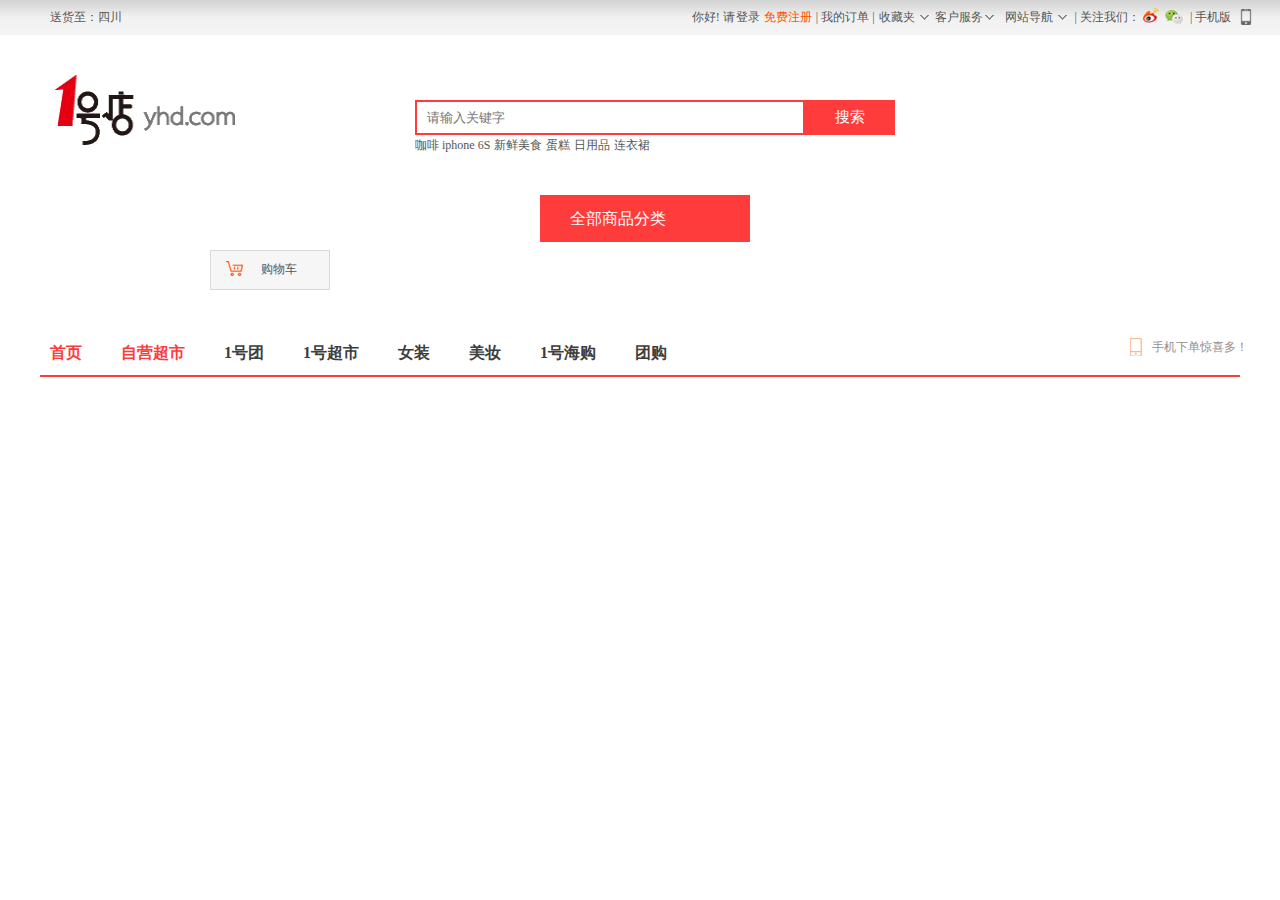
<file: index.html>
<!DOCTYPE html>
<html>
	<head>
		<meta charset="utf-8" />
		<title></title>
		<link rel="stylesheet" type="text/css" href="css/index.css"/>
	</head>
	<body>
		<header>
			<div class="toubu">
				<div class="left">
					送货至：四川
				</div>
				<div class="right">
					<div class="nihao pub">
						你好! 请
					</div>
					<div class="denglu2 pub tong">
						<span class="denglu "><a href="login.html">登录</a></span>
					</div>
					<div class="mianfei1 pub">
						<a href="logon.html" class="mianfei">免费注册</a>  
					</div>
					<div class="dingdan2 pub">
						| <a href="" class="dingdan tong"> 我的订单</a> |
					</div>
					<div class="shoucang1 pub">
					 	<div class="shoucang2"> <a href="" class="shoucang tong">收藏夹</a></div>
					 	<div class="kong1">
					 	</div>
					</div>
					
					<div class="kehu2 pub">
						<div class="kehu">
						<a href="" class="kehu1 tong">
						客户服务
						</a>
					</div> 
				
					<div class="dakuang">
						<div class="fuwu">客户服务</div>
						<div class="fuwu1">客户服务</div>
						<div class="fuwu2">客户服务</div>
					</div>
					</div>
					<div class="daohang2 pub">
						<div class="daohang"><a href="" class="daohang1 tong">网站导航 </a> </div>
					<div class="kong3">
					</div>
					</div>
					<div class="guanzhu pub">
						 |  关注我们：
					</div>
					<div class="weibo1 pub">
						<a href=""><div class="weibo pub">
						
					</div></a>
					</div>
					<div class="weixin1 pub">
						<a href="">
                    <div class="weixin pub">
      	             
   	                </div>
   	                 </a>
					</div>
					<div class="shouji1 pub">
						<a href=""><div class="shouji pub tong"> |   手机版</div></a> 
					</div>
					<div class="shouji3 pub">
							<a href="">	<div class="shouji2 pub"></div>    </a>
					</div>
				</div>	
			</div>
		
		<div class="er">
			<div class="zuo pub">
				<img src="img/login/loginlogo.jpg" width="180px" height="70px"/>
			</div>
			<div class="zhong pub">
				<div class="biaodan">
					<form action="" method="get">
					<input type="text" placeholder="请输入关键字" class="sousuo1"/>
					<input type="submit" value="搜索" class="sousuo2"/>
				</form>
				</div>
				<div class="chide">
				<a href="">	咖啡 </a>
				<a href="">iphone 6S</a>
				<a href="">新鲜美食</a>
				<a href="">蛋糕</a>
				<a href="">日用品</a>
				<a href="">连衣裙</a>	
				</div>	
			</div>
			<div class="you">
				<a href="">
				<div class="gouwuche">
					购物车
				</div>
				</a>
			</div>
		</div>
		<div class="nav">
			<div class="quanbushangpin pub">
				全部商品分类
			</div>
			<div class="daohanglan pub">
				<span class="daohanglan2"><a href="">首页</a></span>
				<a href="">自营超市</a>
				<a href="">1号团</a>
				<a href="">1号超市</a>
				<a href="">女装</a>
				<a href="">美妆</a>
				<a href="">1号海购</a>
				<a href="">团购</a>
			</div>
			<div class="xiadan">
				<a href=""><div class="xiadan1">
					手机下单惊喜多！
				</div></a>
			</div>
			<div class="xialan">
			</div>
		</div>
		</header>
	</body>
</html>
</file>
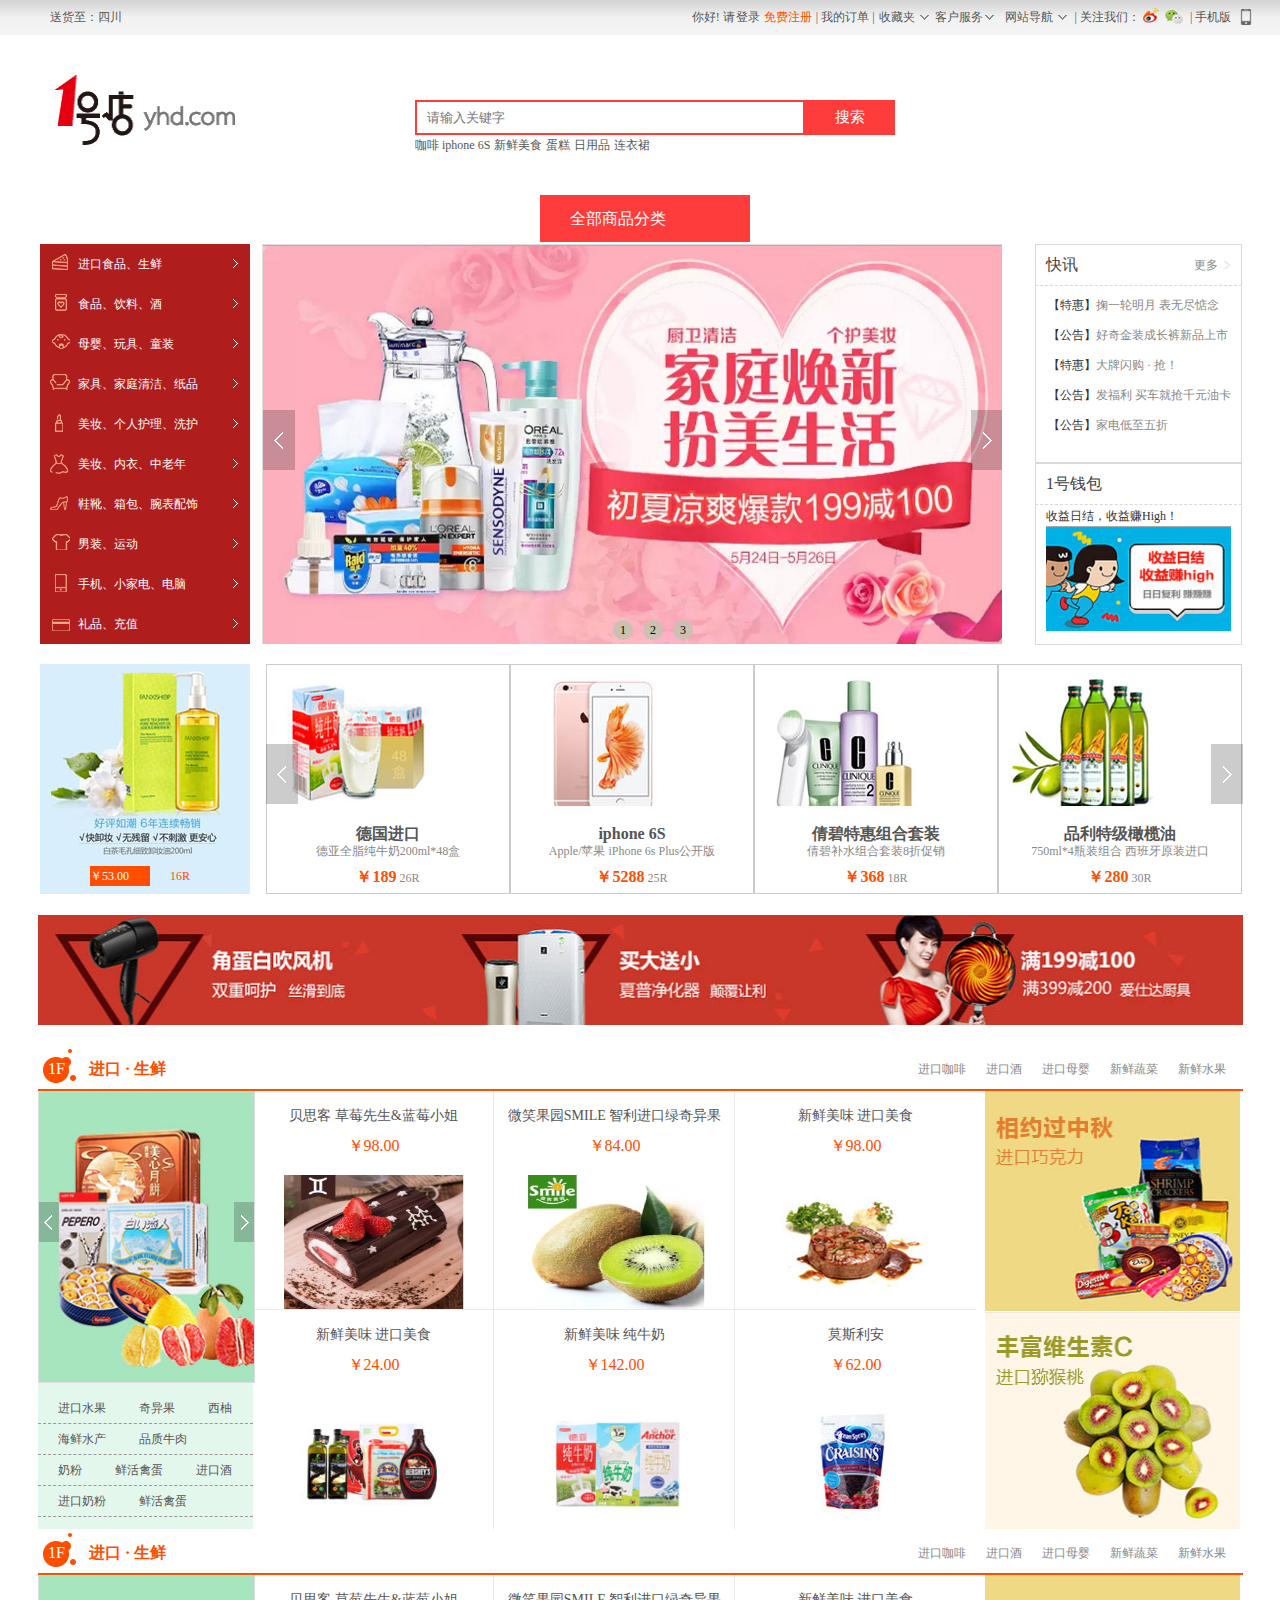
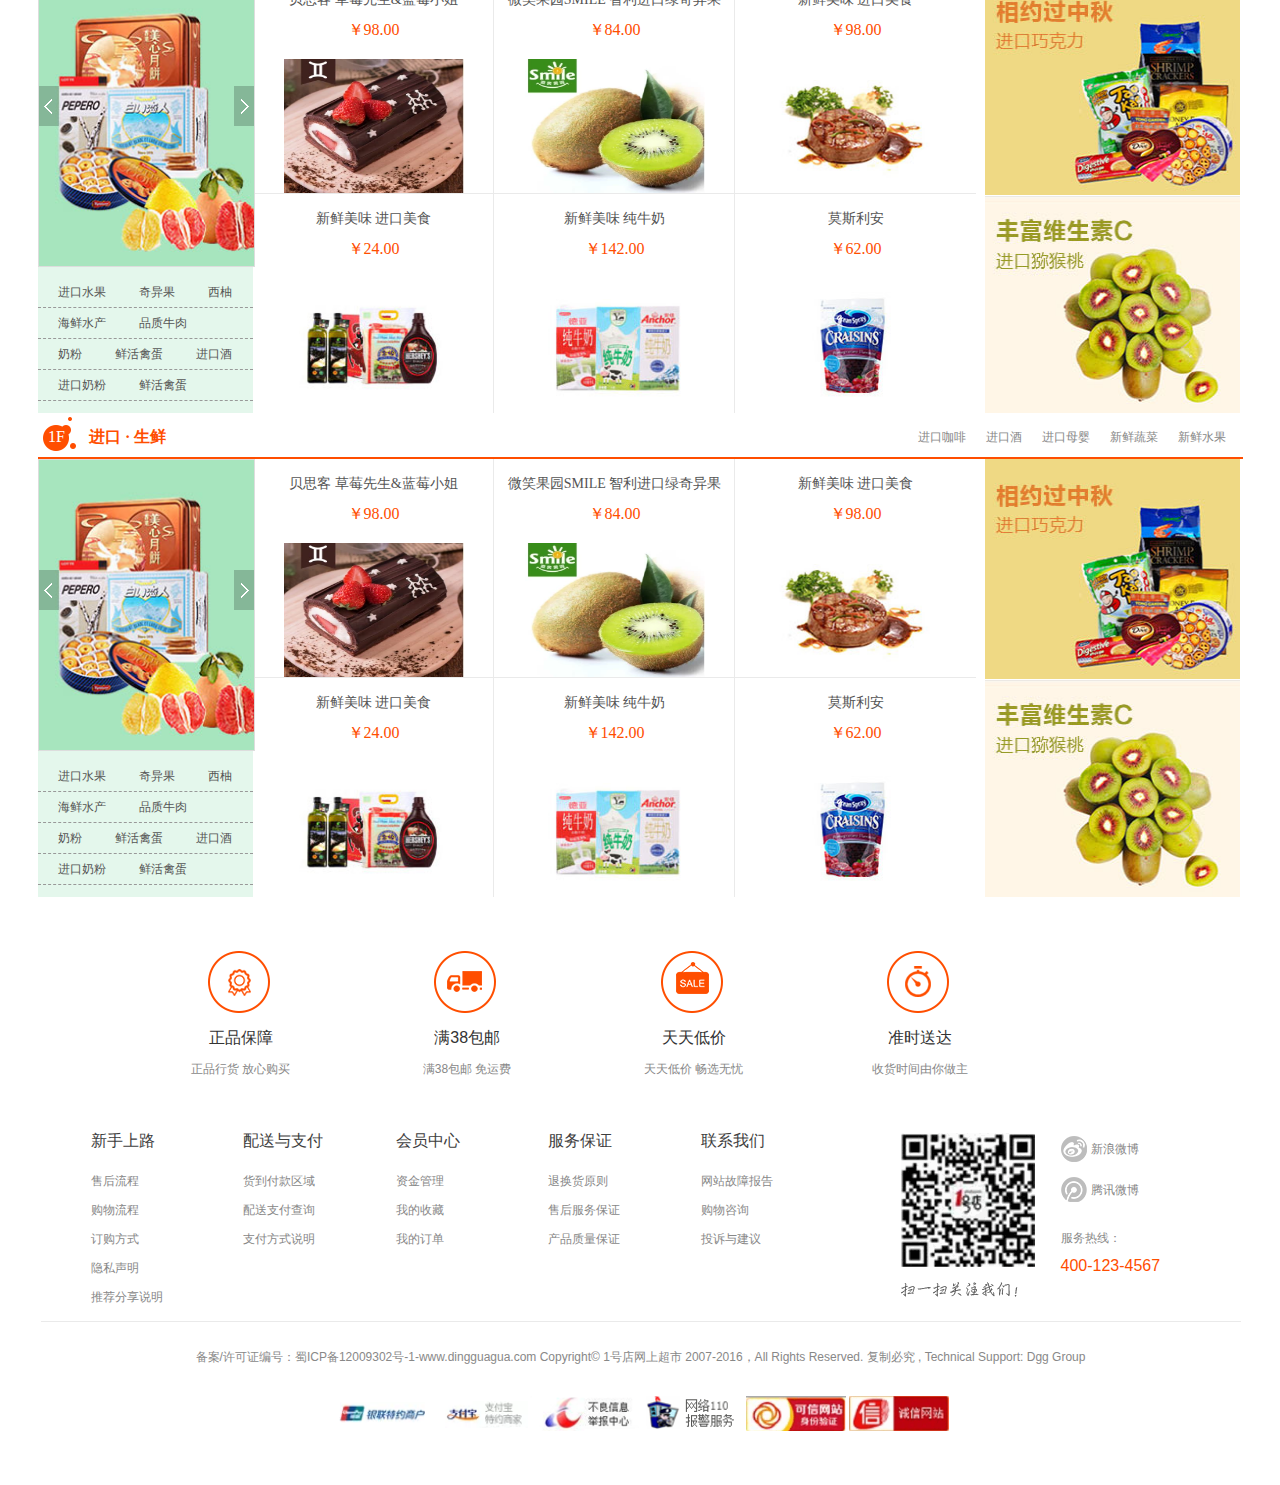
<file: index_body.html>
<!DOCTYPE html>
<html>
	<head>
		<meta charset="UTF-8">
		<title></title>
		<link rel="stylesheet" type="text/css" href="css/cui.css"/>
		<link rel="stylesheet" type="text/css" href="css/lib.css"/>
		<link rel="stylesheet" type="text/css" href="css/index_body.css"/>
	</head>
	<body>
		<iframe src="index.html" width="100%" height="243px" frameborder="0" scrolling="no"></iframe>
		<div class="body_top wp fix">
			<div class="body_top_left col-l fix">
				<li>
					<div class="zhongjiantu">
				<img src="img/index/nav1.png" class="xxx ml12 mt10 col-l"/>
				</div><a href="" class="a1 col-l ml10">进口食品、生鲜<img src="img/index/n_arrow.gif" alt=""  class="xxxx"/></a>
				</li>
				<li>
					<div class="zhongjiantu"><img src="img/index/nav2.png" class="xxx ml15 mt10 col-l" /></div><a href="" class="a1 col-l ml10">食品、饮料、酒<img src="img/index/n_arrow.gif" alt=""  class="xxxx"/></a></li>
				<li>
					<div class="zhongjiantu"><img src="img/index/nav3.png" class="xxx ml12 mt10 col-l" /></div><a href="" class="a1 col-l ml10">母婴、玩具、童装<img src="img/index/n_arrow.gif" alt=""  class="xxxx"/></a>
				</li>
				<li>
					<div class="zhongjiantu"><img src="img/index/nav4.png" class="xxx ml10 mt10 col-l" /></div><a href="" class="a1 col-l ml10">家具、家庭清洁、纸品<img src="img/index/n_arrow.gif" alt=""  class="xxxx"/></a></li>
				<li>
					<div class="zhongjiantu">
						<img src="img/index/nav5.png" class="xxx ml15 mt10 col-l" />
					</div><a href="" class="a1 col-l ml10">美妆、个人护理、洗护<img src="img/index/n_arrow.gif" alt=""  class="xxxx ml30"/></a>
				</li>
				<li>
					<div class="zhongjiantu"><img src="img/index/nav6.png" class="xxx ml10 mt10 col-l" /></div><a href="" class="a1 col-l ml10">美妆、内衣、中老年<img src="img/index/n_arrow.gif" alt=""  class="xxxx"/></a>
				</li>
				<li>
					<div class="zhongjiantu"><img src="img/index/nav7.png" class="xxx ml10 mt12 col-l" /></div><a href="" class="a1 col-l ml10">鞋靴、箱包、腕表配饰<img src="img/index/n_arrow.gif" alt=""  class="xxxx"/></a>
				</li>
				<li>
					<div class="zhongjiantu"><img src="img/index/nav8.png" class="xxx ml12 mt10 col-l" /></div><a href="" class="a1 col-l ml10">男装、运动<img src="img/index/n_arrow.gif" alt=""  class="xxxx"/></a>
				</li>
				<li>
					<div class="zhongjiantu"><img src="img/index/nav9.png" class="xxx ml15 mt10 col-l" /></div><a href="" class="a1 col-l ml10">手机、小家电、电脑<img src="img/index/n_arrow.gif" alt=""  class="xxxx"/></a>
				</li>
				<li>
					<div class="zhongjiantu"><img src="img/index/nav10.png" class="xxx ml12 mt15 col-l" /></div><a href="" class="a1 col-l ml10">礼品、充值<img src="img/index/n_arrow.gif" alt=""  class="xxxx"/></a>
				</li>
			</div>
			<iframe src="轮播图.html" width="740px" height="400px" frameborder="0" scrolling="no"  class="body_top_middle col-c ml12"></iframe>
			
			<div class="body_top_right col-r">
				<div class="body_top_right1">
					<span class="bbb f16 ml10 lh40 hei">快讯</span>   <a href="" class="bbb f12 lh40">更多<img src="img/index/r_right.png" alt=""  width="8px" height="8px"/></a>
				</div>
				<div class="body_top_right2">
					<ul>
						<li class="bbb ml12">【特惠】<a href="">掬一轮明月 表无尽惦念</a></li>
						<li class="bbb ml12">【公告】<a href="">好奇金装成长裤新品上市</a></li>
						<li class="bbb ml12">【特惠】<a href="">大牌闪购 · 抢！</a></li>
						<li class="bbb ml12">【公告】<a href="">发福利 买车就抢千元油卡</a></li>
						<li class="bbb ml12">【公告】<a href="">家电低至五折</a></li>
					</ul>
				</div>
				<div class="body_top_right3 f16 lh40">
					<span class="bbb ml10 hei">1号钱包</span>
				</div>
				<div class="body_top_right4">
					<span class="bbb lh20 ml10">收益日结，收益赚High！</span><img src="img/index/oneAD.jpg" alt="" width="185px" height="105px"  class="bbb ml10"/>
				</div>
			</div>
		</div>
		<div class="body_middle_top wp">
			<div class="body_middle_top_left">
				<img src="img/index/l_img.jpg"/>
				<div class="qian1 juse fl ml50 mr20">
					￥53.00
				</div><div class="qian2 mt5">
					16R
				</div>
			</div>
			<iframe src="图片滚动.html" width="980px" height="230px" frameborder="0" scrolling="no" class="xxxxxx fl ml8"></iframe>
		</div>
		<div class="hengfu2">
			<img src="img/index/mban_2.jpg" alt="" class="hengfu1"/>
		</div>
		<div class="body_middle_center wp">
			
		
		<!--<div class="body_middle_nav_center">
			
		</div>-->
		<iframe src="轮播图2.html" width="1205px" height="480px" frameborder="0" scrolling="no" ></iframe>
		<iframe src="轮播图2.html" width="1205px" height="480px" frameborder="0" scrolling="no" ></iframe>
		<iframe src="轮播图2.html" width="1205px" height="480px" frameborder="0" scrolling="no" ></iframe>
		<iframe src="index_bottom.html" width="1205px" height="580px" frameborder="0" scrolling="no"></iframe>
		</div>
		
	</body>
</html>
</file>
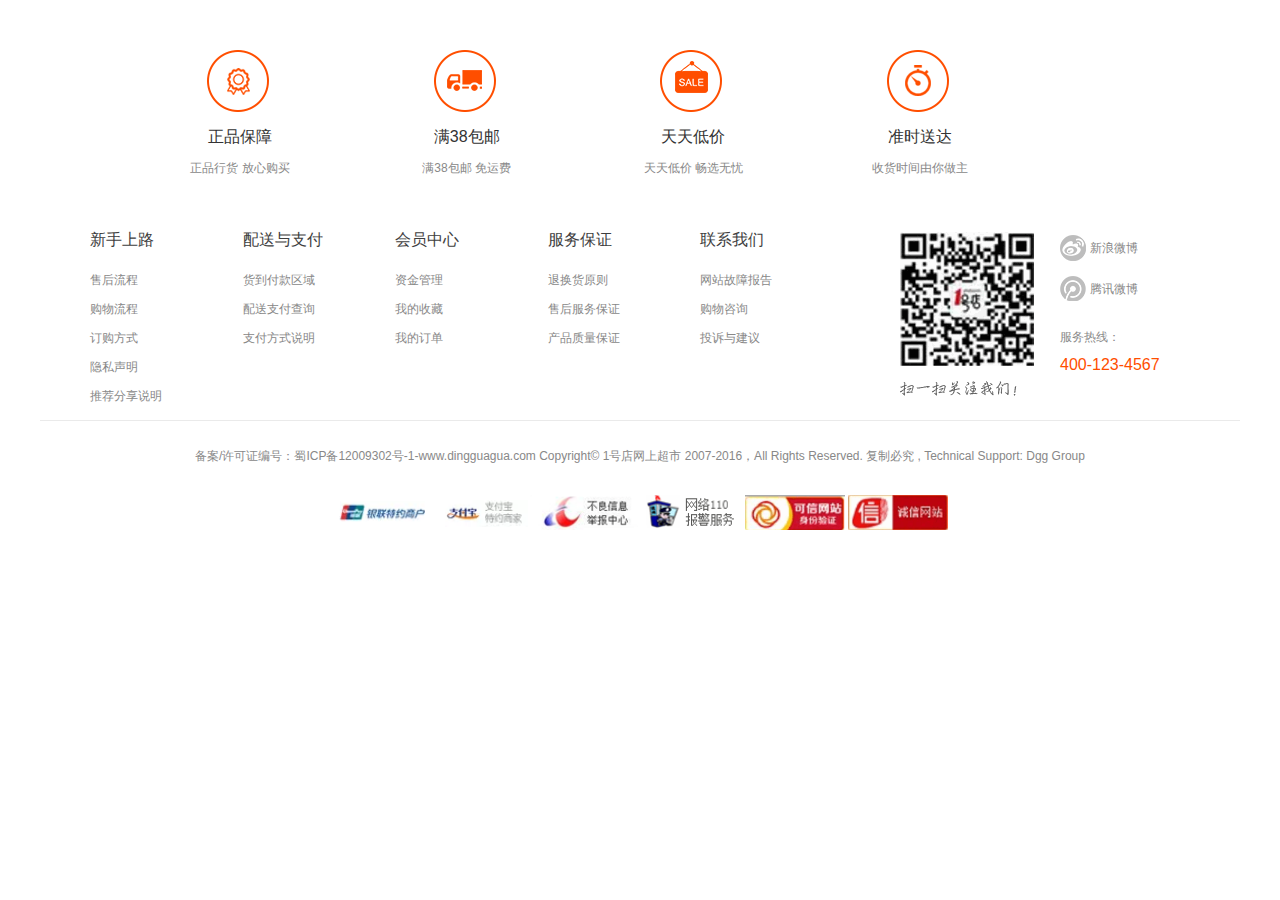
<file: index_bottom.html>
<!DOCTYPE html>
<html>
	<head>
		<meta charset="UTF-8">
		<title></title>
		<link rel="stylesheet" type="text/css" href="css/lib.css"/>
		<link rel="stylesheet" type="text/css" href="css/cui.css"/>
		<link rel="stylesheet" type="text/css" href="css/index_bottom.css"/>
	</head>
	<body>
		<div class="body_bottom wp">
			<div class="body_bottom_top">
				<div class="tutu1 h220">
					<div class="imgOuter">
						<img src="img/index/b1.png"/>
					</div>
					<div class="zhengpin">
						<div class="xxx f16 juzhong mt15">
							正品保障
						</div>
					<div class="xxx f12 juzhong mt12 hanzi">正品行货 放心购买</div>
					</div>
				</div>
				<div class="tutu2 h220">
					<div class="imgOuter">
						<img src="img/index/b2.png"/>
						</div>
					<div class="zhengpin">
						<div class="xxx f16 juzhong mt15">
							满38包邮
						</div>
					<div class="xxx f12 juzhong mt12 hanzi">满38包邮 免运费</div>
					</div>
				</div>
				<div class="tutu3 h220">
					<div class="imgOuter">
						<img src="img/index/b3.png"/></div>
					<div class="zhengpin w100">
						<div class="xxx f16 juzhong mt15">
							天天低价
						</div>
					<div class="xxx f12 juzhong mt12 hanzi">天天低价 畅选无忧</div>
					</div>
				</div>
				<div class="tutu4 h220">
					<div class="imgOuter">
						<img src="img/index/b4.png"/></div>
					<div class="zhengpin">
						<div class="xxx f16 juzhong mt15">
							准时送达
						</div>
					<div class="xxx f12 juzhong mt12 hanzi">收货时间由你做主</div>
					</div>
				</div>
			</div>
			<div class="body_bottom_middle fix">
				<div class="body_bottom_middle_left">
				<dl class="xxx ml50">
						<dt><a href="">新手上路</a></dt>
						<dd><a href="">售后流程</a></dd>
						<dd><a href="">购物流程</a></dd>
						<dd><a href="">订购方式</a></dd>
						<dd><a href="">隐私声明</a></dd>
						<dd><a href="">推荐分享说明</a></dd>
					</dl>
					<dl>
						<dt><a href="">配送与支付</a></dt>
						<dd><a href="">货到付款区域</a></dd>
						<dd><a href="">配送支付查询</a></dd>
						<dd><a href="">支付方式说明</a></dd>
					</dl>
					<dl>
						<dt><a href="">会员中心</a></dt>
						<dd><a href="">资金管理</a></dd>
						<dd><a href="">我的收藏</a></dd>
						<dd><a href="">我的订单</a></dd>
					</dl>
					<dl>
						<dt><a href="">服务保证</a></dt>
						<dd><a href="">退换货原则</a></dd>
						<dd><a href="">售后服务保证</a></dd>
						<dd><a href="">产品质量保证</a></dd>
					</dl>
					<dl class="xxx mr120">
						<dt><a href="">联系我们</a></dt>
						<dd><a href="">网站故障报告</a></dd>
						<dd><a href="">购物咨询</a></dd>
						<dd><a href="">投诉与建议</a></dd>	
					</dl>	
				</div>
				<div class="body_bottom_middle_right">
					<div class="body_bottom_middle_right1 fl">
						<img src="img/index/er.gif"/><br />
					<img src="img/index/ss.png" />
					</div>
					
                    <div class="body_bottom_middle_right2 h100 fr">
                    	<a href=""><div class="qwe mt15">新浪微博</div></a>
                    	<a href=""><div class="qwa mt15">腾讯微博</div></a>
                    	<ul>
                    		<li class="fuwurexian1 hanzi">服务热线：</li>
                    		<li class="fuwurexian2 mt10 f16">400-123-4567</li>
                    	</ul>
                    </div>
				</div>
			</div>
			<div class="body_bottom_down">
				<div class="body_bottom_down_top w100">
					
				</div>
				<div class="body_bottom_down_down wp hanzi">
					备案/许可证编号：蜀ICP备12009302号-1-www.dingguagua.com Copyright© 1号店网上超市 2007-2016，All Rights Reserved. 复制必究 , Technical Support: Dgg Group
				<div class="bottom_tu">
					<img src="img/index/b_1.gif" alt="" width="100px" height="35px"/>
					<img src="img/index/b_2.gif" alt="" width="100px" height="35px"/>
					<img src="img/index/b_3.gif" alt=""width="100px" height="35px" />
					<img src="img/index/b_4.gif" alt="" width="100px" height="35px"/>
					<img src="img/index/b_5.gif" alt="" width="100px" height="35px"/>
					<img src="img/index/b_6.gif" alt="" width="100px" height="35px"/>
				</div>	
				</div>
				 
			</div>
		</div>
	</body>
</html>
</file>
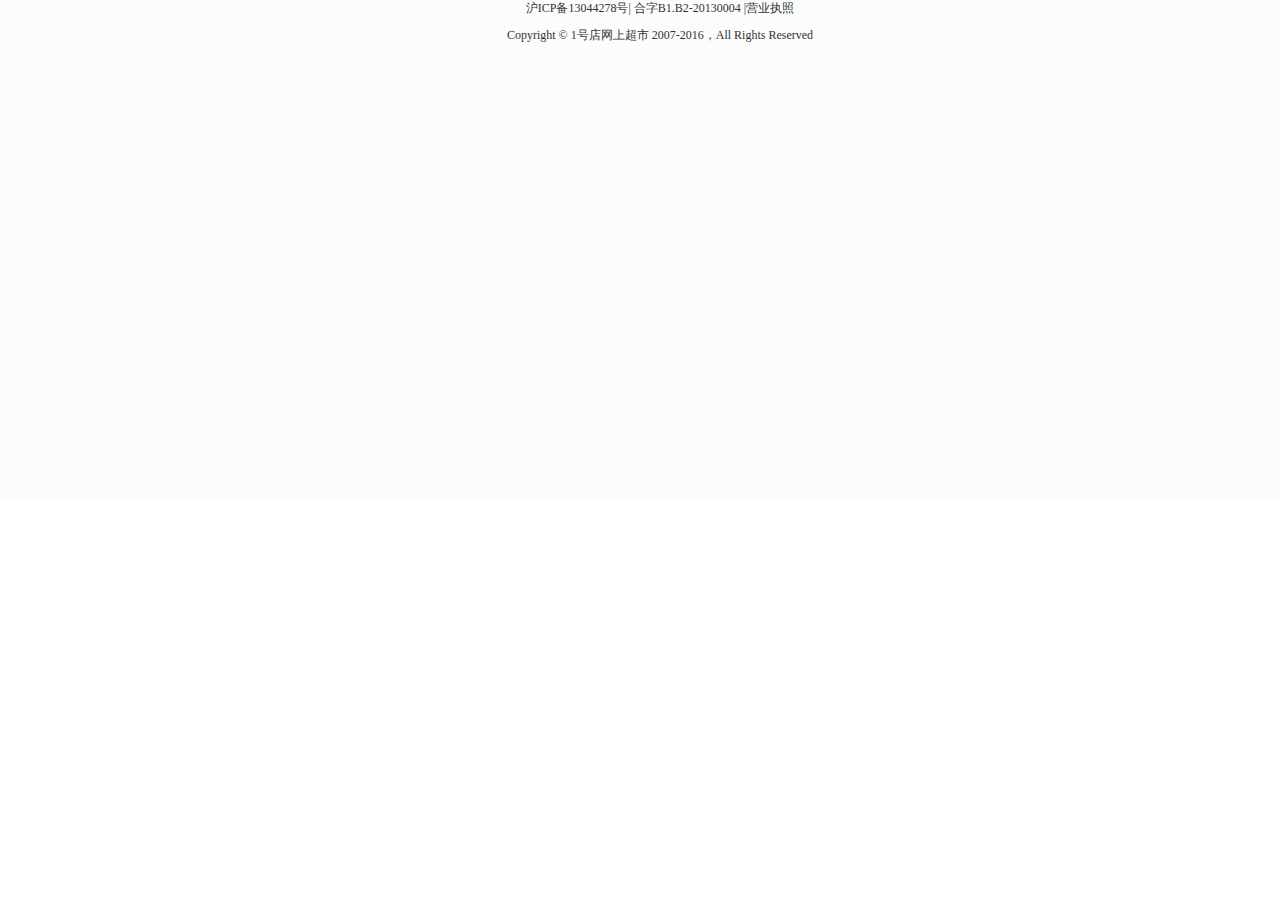
<file: login-public-bottom.html>
<!DOCTYPE html>
<html>
	<head>
		<meta charset="UTF-8">
		<title></title>
		<link rel="stylesheet" type="text/css" href="css/login-public-top.css"/>
	</head>
	<body>
		<div class="xia">
			<div class="dao2">
				<a href="">沪ICP备13044278号</a>|  合字B1.B2-20130004  |<a href="">营业执照</a><p></p>
			</div>
			<div class="dao1">
				Copyright © 1号店网上超市 2007-2016，All Rights Reserved
			</div>

		</div>
	</body>
</html>
</file>
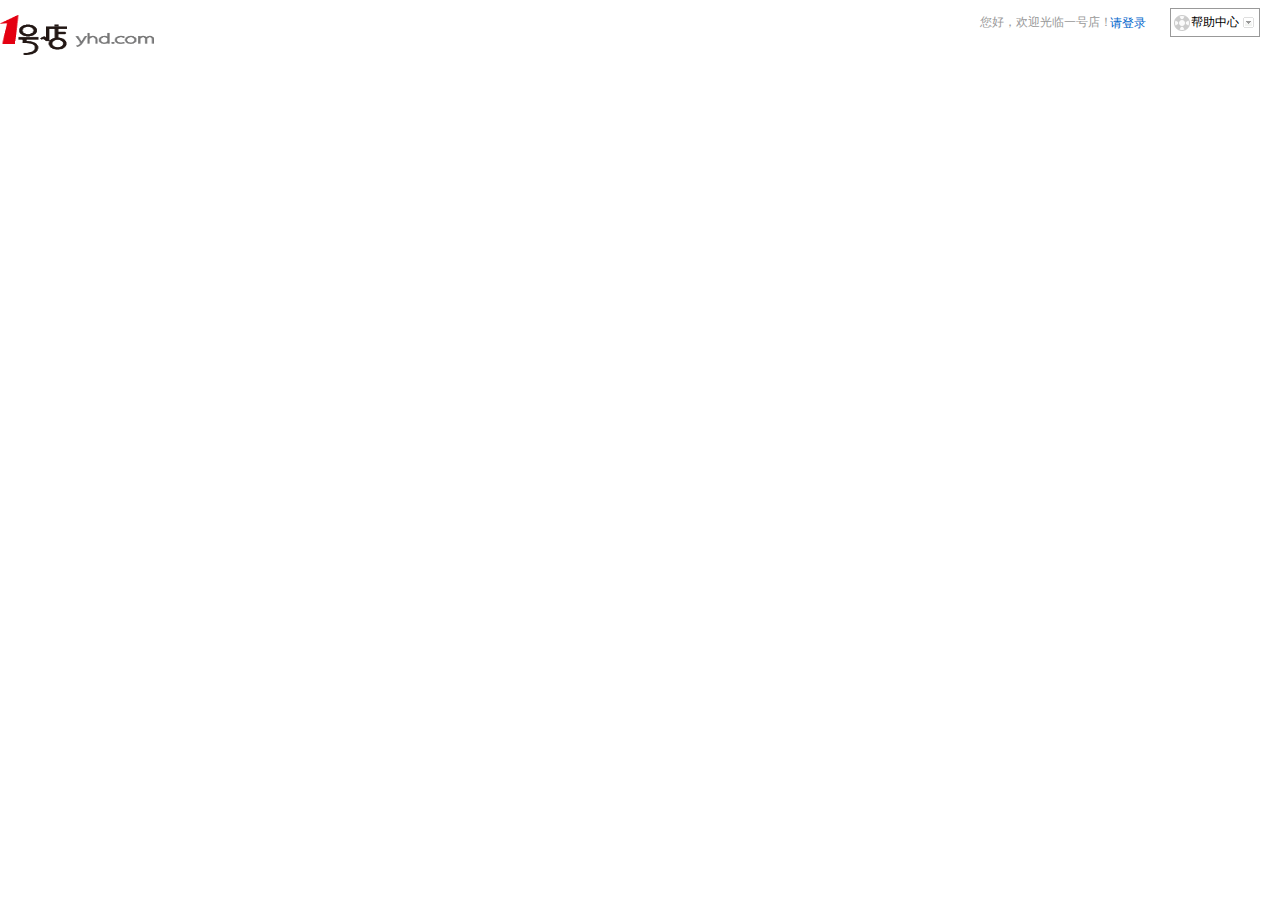
<file: login-public-top.html>
<!DOCTYPE html>
<html>
	<head>
		<meta charset="UTF-8">
		<title></title>
		<link rel="stylesheet" type="text/css" href="css/login-public-top.css"/>
	</head>
	<body>
		
		<div class="top">
			<div class="left">
				<img src="img/login/loginlogo.jpg" width="154px" height="40px" class="logo"/>
			</div>
			<div class="right">
				<div class="welcome_div">
					<span class="welcome">您好，欢迎光临一号店！</span>
					<span class="please_login">	<a href="login.html" class="qing">请登录</a></span>	
				</div>
				<div class="help_div">
					<img src="img/login/runbun.png" class="pic"/>
					<span class="help">帮助中心</span>
					<img src="img/login/turnb.png" class="pic2"/>
				</div>
			</div>
		</div>
		
		
		</div>
		
	</body>
</html>
</file>
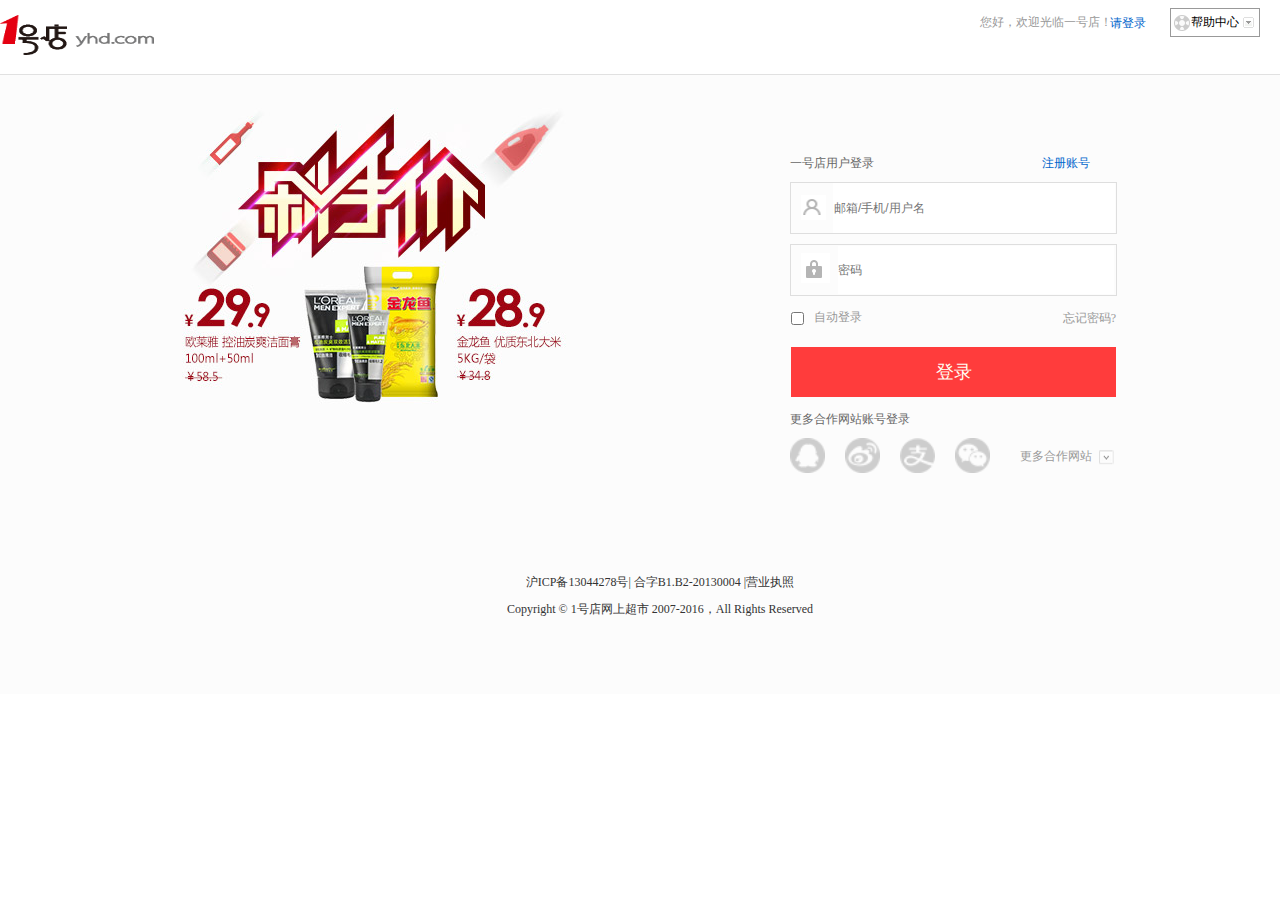
<file: login.html>
<!DOCTYPE html>
<html>
	<head>
		<meta charset="UTF-8">
		<title></title>
		<link rel="stylesheet" type="text/css" href="css/login-public-top.css"/>
	</head>
	<body>
		<iframe src="login-public-top.html" width="100%" height="60" frameborder="0" scrolling="no"></iframe>
		<div class="">
			<div class="zhong">
			<div class="middle">
			<div class="yinying">
			
		</div>
		<div class="duoshou">
			<img src="img/login/loadimg.jpg"  alt="" />
		</div>
		<div class="biaodan">
			
			<div class="zifu">
				<div class="yonghu">一号店用户登录</div>  <span class="zhuce"><a href="">注册账号</a></span>
			</div>
			<div class="">
				<form action="" method="get">
					<div class="zhanghao">
						<div class="xiaoren">
							<img src="img/login/userHead.png"  width="25px" height="25px"/>
						</div>
						<div><input type="text"  placeholder="邮箱/手机/用户名" class="youxiang" /></div>
						
						</div>
						<div class="mima_div">
							<div class="xiaosuo">
							<img src="img/login/lock.png"/>
							</div>
							<div>
							<input type="password" class="mima" placeholder="密码"/>
								
							</div>
							<div class="bangzhu">
								<div>
								<input type="checkbox" value="zidong" class="zidong" />
								</div>
								<div class="zidong2">
								自动登录
								</div>
								<div class="wangji">
									忘记密码?
								</div>
								
							</div>
							<input type="submit" value="登录" class="zui"/>

						</div>
						
			
				</form>
				<div class="gengduo">
				更多合作网站账号登录
					<div class="fangshi">
			<a href=""><div class="qq tong"></div></a>
			<a href=""><div class="weibo tong"></div></a>
			<a href=""><div class="zhi tong"></div></a>
			<a href=""><div class="weixin tong"></div></a>
			
				<div class="hezuo">
				更多合作网站
			</div>
			<div class="chaoxia">
				<img src="img/login/loadMore.png" width="17px" height="17px"/>
			</div>
			
			
			</div>
			</div>
		
			</div>
					
					
		</div>
		</div>
		</div>
		<iframe src="login-public-bottom.html" width="100%" height="120px" frameborder="0" scrolling="no"></iframe>
		
	</body>
</html>
</file>
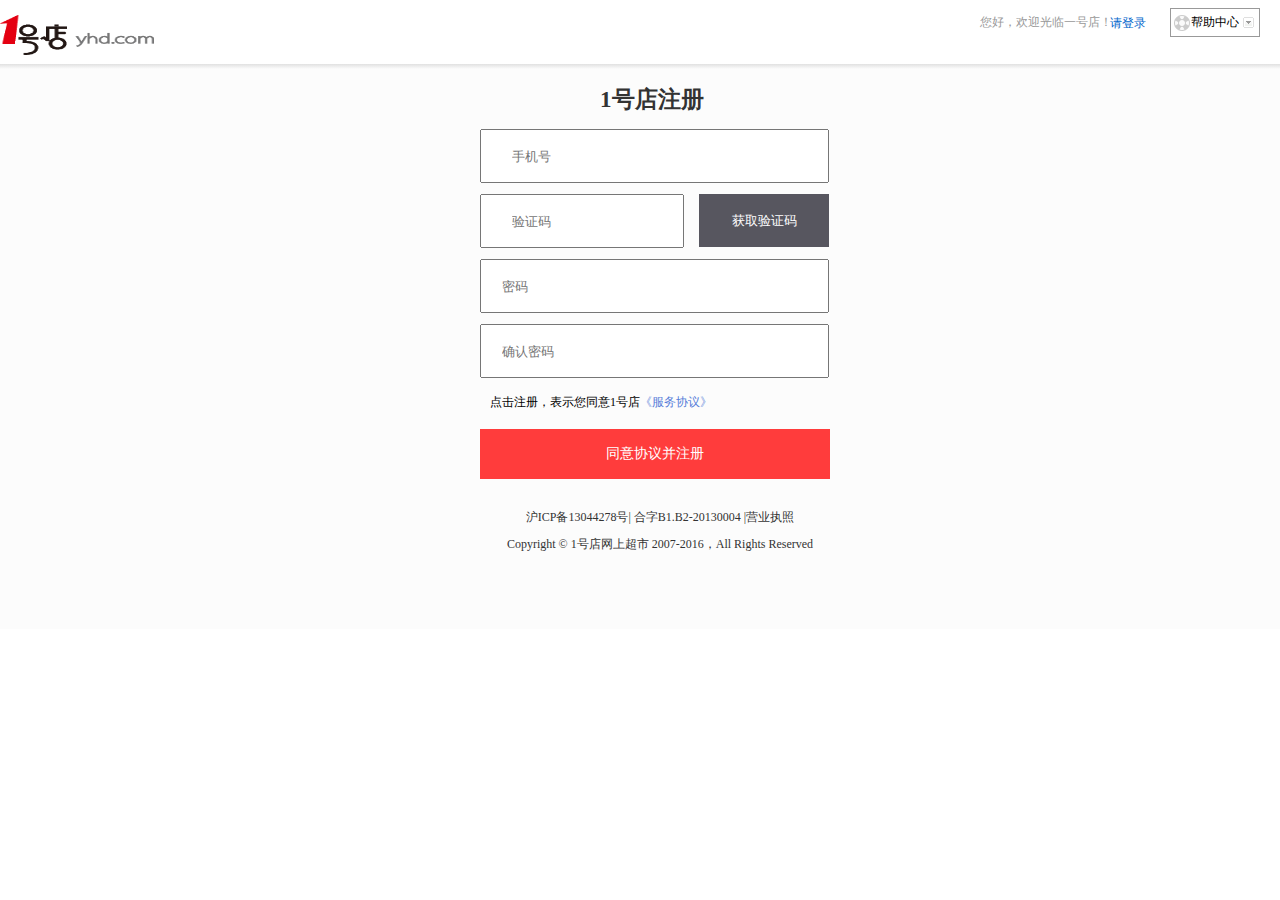
<file: logon.html>
<!DOCTYPE html>
<html>
	<head>
		<meta charset="UTF-8">
		<title></title>
		<link rel="stylesheet" type="text/css" href="css/logon.css"/>
	</head>
	<body>
		<iframe src="login-public-top.html" width="100%" height="60px" frameborder="0" scrolling="no"></iframe>
		<div class="yinying">	
		</div>
		
		<div class="zhong">
			<div class="middle">
				<div class="zhuce">
					1号店注册
				</div>
				<div class="biaodan">
					<form action="" method="get">
						<div class="shouji1">
							<input type="text"  placeholder="手机号" class="shouji" required="required"/>
						</div>
						<div class="yanzheng1">
							<div class="kongbai">
								
							</div>
							<input type="text"  placeholder="验证码" class="yanzheng" required="required"/>
							<div class="ma">
								<input type="submit" value="获取验证码" class="huoqu"/>
								
							</div>
							
						</div>
						<input type="password" placeholder="密码" required="required" class="mima"/>
						<input type="password" placeholder="确认密码" required="required" class="queren"/>
						<div class="zi">
							点击注册，表示您同意1号店<span class="fuwu"><a href="">《服务协议》</a></span>
						</div>
						<input type="submit" value="同意协议并注册"  class="xieyi"/>
					</form>
				</div>
				
			</div>
		</div>
		<iframe src="login-public-bottom.html" width="100%" height="120px" frameborder="0" scrolling="no"></iframe>
	</body>
</html>
</file>
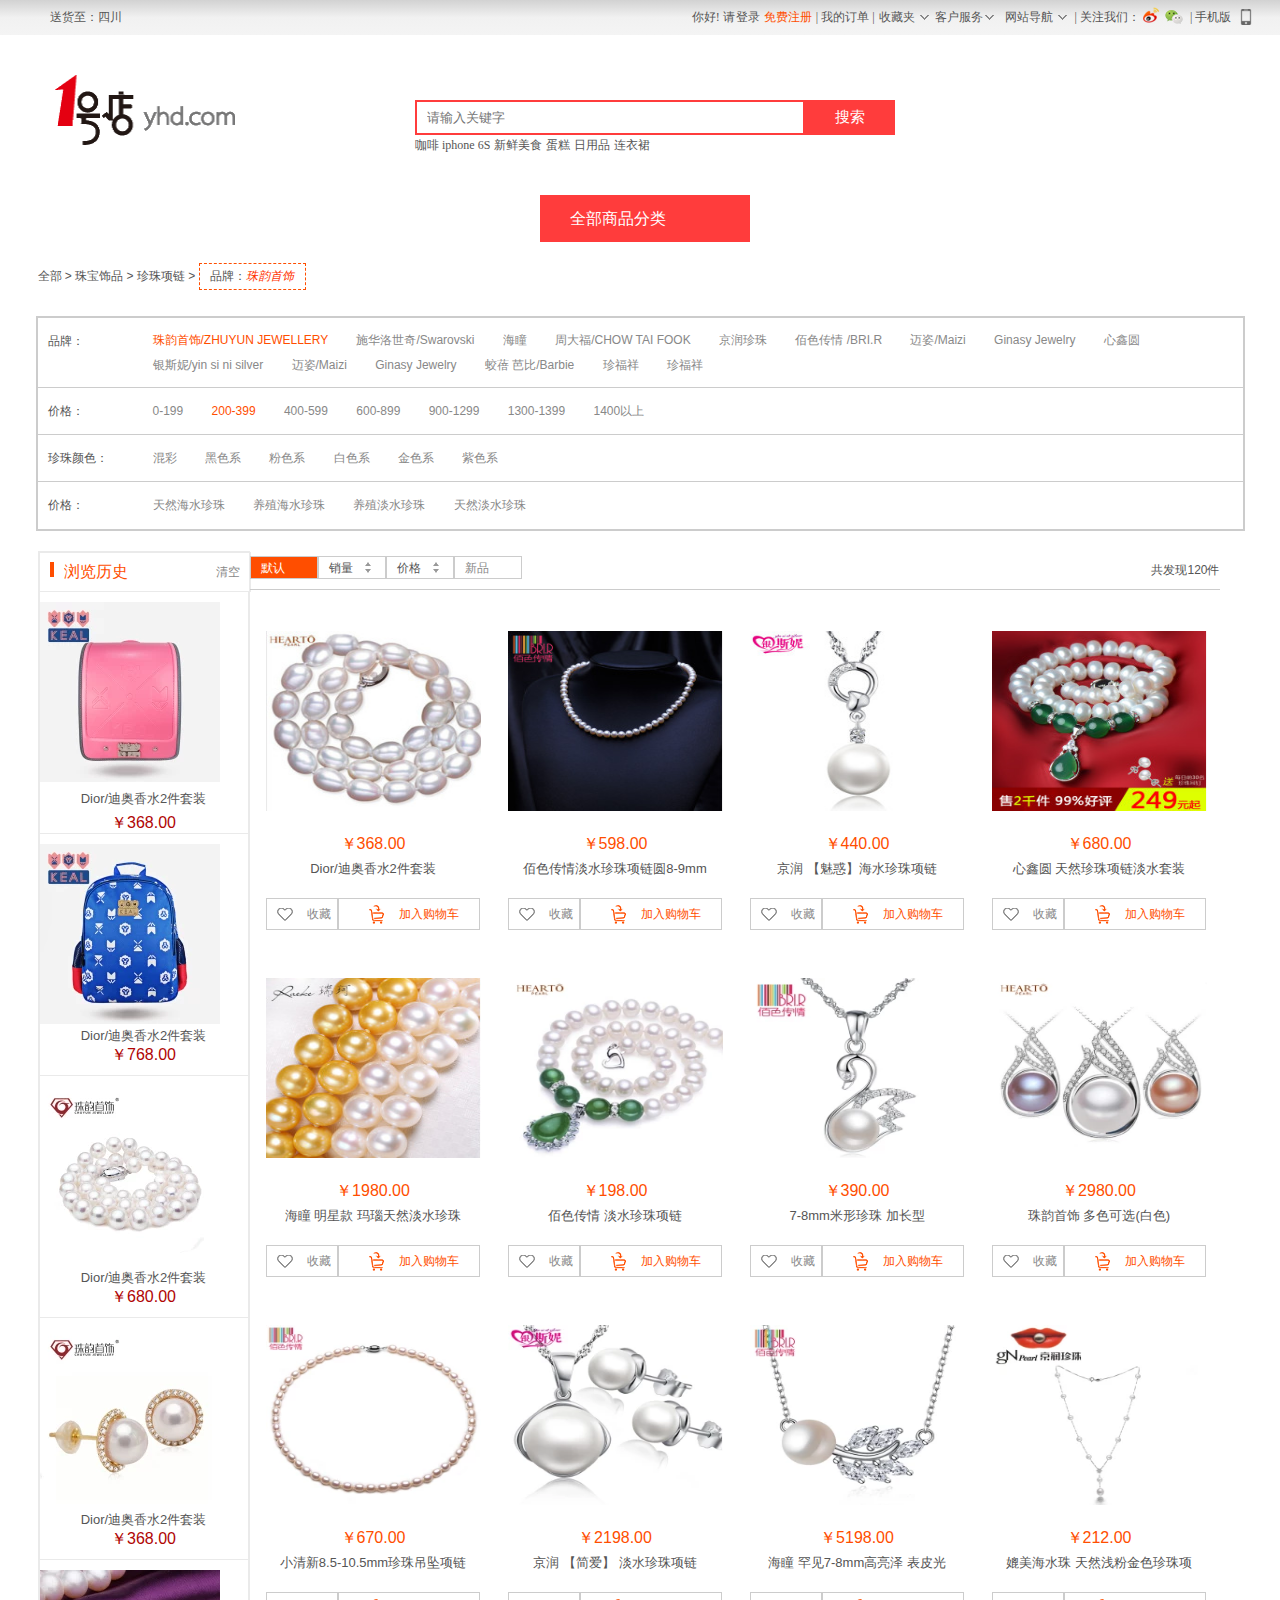
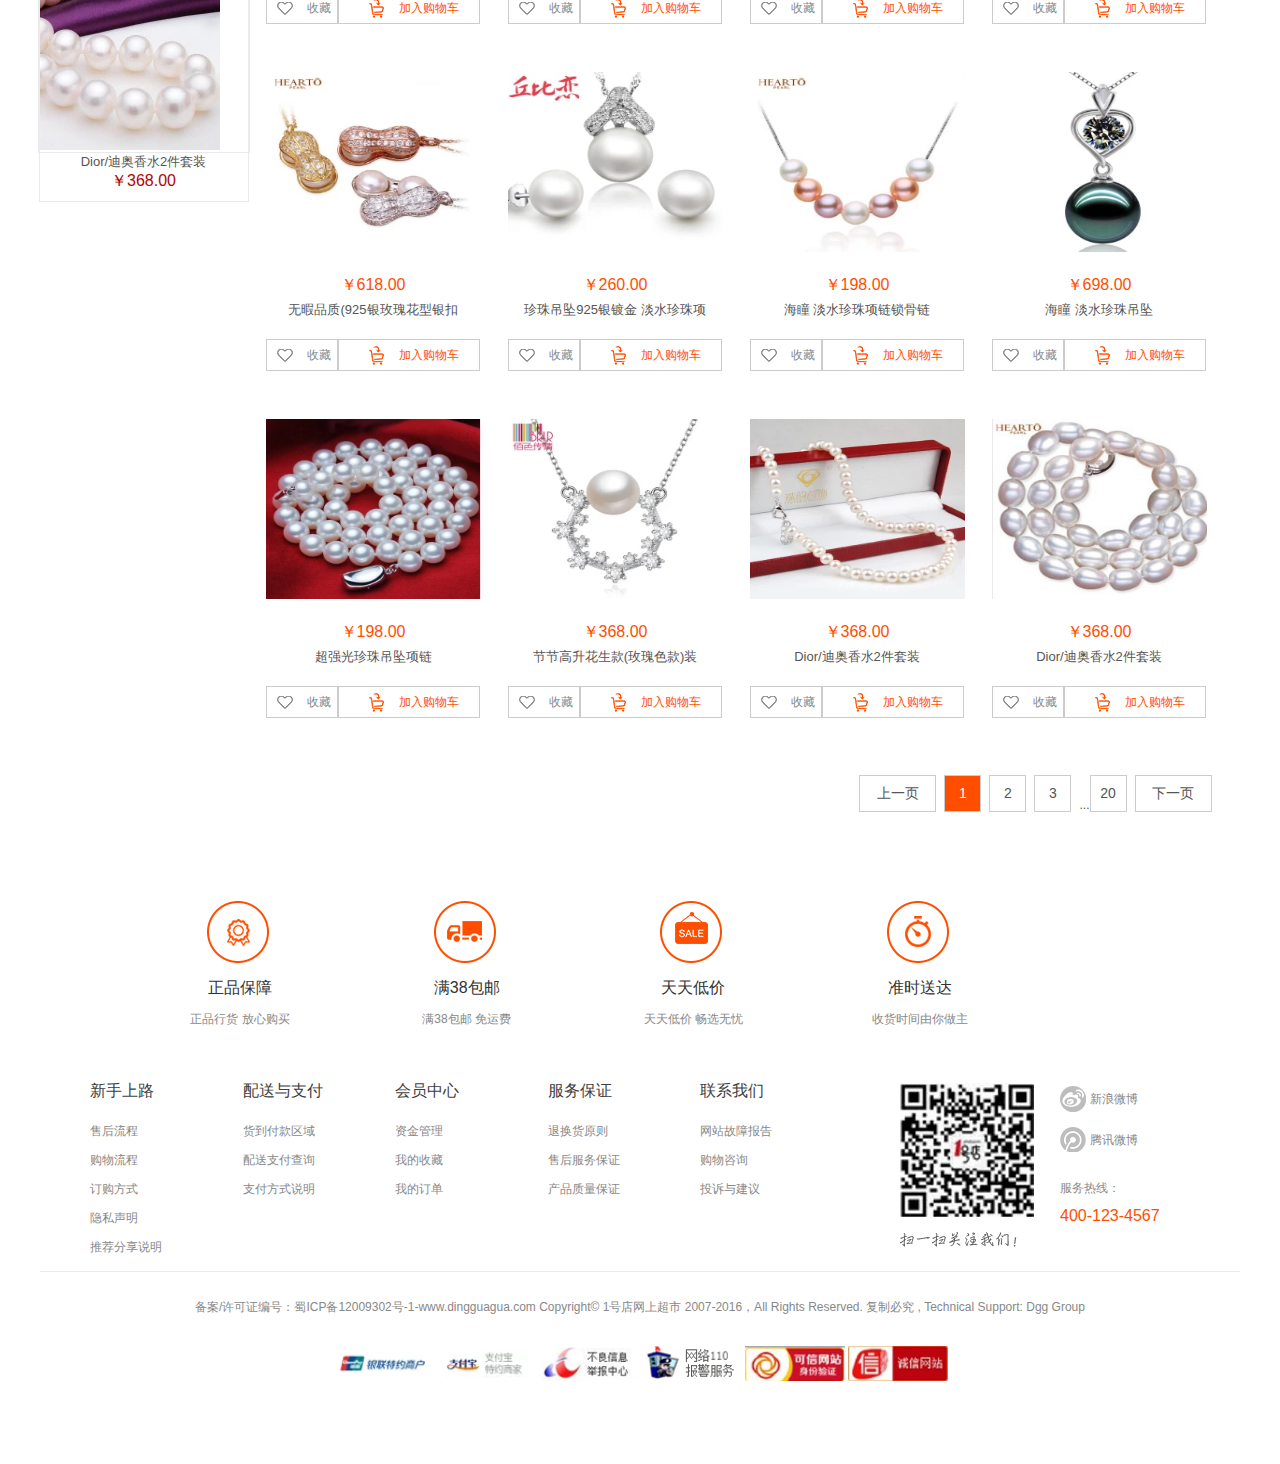
<file: sousuo.html>
<!DOCTYPE html>
<html>
	<head>
		<meta charset="UTF-8">
		<title></title>
		<link rel="stylesheet" type="text/css" href="css/lib.css"/>
		<link rel="stylesheet" type="text/css" href="css/cui.css"/>
		<link rel="stylesheet" type="text/css" href="css/sousuo.css"/>
	</head>
	<body>
		<iframe src="index.html" width="100%" height="243px" scrolling="no" frameborder="0"></iframe>
		<section>
			<div class="body_top wp1205">
				全部 > 珠宝饰品 > 珍珠项链 > <div class="hongxu">品牌：<i>珠韵首饰</i></div>
			</div>
			<div class="body_top_nav wp1205 biankuang3">
				<div class="dadekuang biankuang4 tong">
					<span class="touzi"> 品牌：</span>
					<div class="daohangkuang">
						<a href=""><span>珠韵首饰/ZHUYUN JEWELLERY</span> </a>	
						<a href="">施华洛世奇/Swarovski </a>
						<a href="">海瞳</a>
						<a href=""> 周大福/CHOW TAI FOOK</a>
						<a href="">京润珍珠</a>
						<a href=""> 佰色传情 /BRI.R </a>
						<a href="">迈姿/Maizi</a>
						<a href=""> Ginasy Jewelry</a>
						<a href="">心鑫圆</a><br />
						<a href=""> 银斯妮/yin si ni silver</a>
						<a href="">迈姿/Maizi </a>
						<a href="">Ginasy Jewelry</a>
						<a href="">  蛟蓓 芭比/Barbie</a>
						<a href="">珍福祥</a>   <a href="">珍福祥</a> 
					</div>
				</div>
				<div class="sangexiao biankuang4 tong">
					 <span class="touzi"> 价格：</span>
					 <div class="xiaokuang">
					 	<a href=""> 0-199 </a>	
						<a href=""><span>200-399 </span></a>
						<a href="">400-599</a>
						<a href=""> 600-899</a>
						<a href="">900-1299</a>
						<a href=""> 1300-1399 </a>
						<a href="">1400以上</a>
					 </div>     
				</div>    
				<div class="sangexiao biankuang4 tong">
					<span class="touzi"> 珍珠颜色：</span>
					 <div class="xiaokuang">
					 	<a href="">混彩 </a>	
						<a href="">黑色系 </a>
						<a href="">粉色系</a>
						<a href="">  白色系</a>
						<a href="">金色系</a>
						<a href=""> 紫色系 </a>
					 </div>     
				</div>
				<div class="sangexiao biankuang4 tong xiabai">
					<span class="touzi"> 价格：</span>
					 <div class="xiaokuang">
					 	<a href=""> 天然海水珍珠 </a>	
						<a href="">养殖海水珍珠 </a>
						<a href="">养殖淡水珍珠</a>
						<a href=""> 天然淡水珍珠</a>
					 </div>     
				</div>		
			</div>
			<div class="body_da wp1205 mt20">
				<aside>
					<div class="aside_nav biankuang2">
						<img src="img/xiangqing/h_t.gif"/><span>浏览历史</span>   <a href="">清空</a>
					</div>
					<div class="aside_kuai1 kuaitong"> 
						<a href=""><img src="img/xiangqing/his_1.jpg"/></a>
					<a href="" class="abiaoqian1 mt5">Dior/迪奥香水2件套装</a>
					<span class="abiaoqian2 mt5">￥368.00</span>
					</div>
					<div class="aside_kuai2 kuaitong">
						<a href=""><img src="img/xiangqing/his_2.jpg"/></a>
					<a href="" class="abiaoqian1">Dior/迪奥香水2件套装</a>
					<span class="abiaoqian2">￥768.00</span>
					</div>
					<div class="aside_kuai3 kuaitong">
						<a href=""><img src="img/xiangqing/his_3.jpg"/></a>
					<a href="" class="abiaoqian1">	Dior/迪奥香水2件套装</a>
					<span class="abiaoqian2">￥680.00</span>
					</div>
					<div class="aside_kuai4 kuaitong">
						<a href=""><img src="img/xiangqing/his_4.jpg"/></a>
					<a href="" class="abiaoqian1">	Dior/迪奥香水2件套装</a>
					<span class="abiaoqian2">￥368.00</span>
					</div>
					<div class="aside_kuai5 kuaitong">
						<a href=""><img src="img/xiangqing/his_5.jpg"/></a>
					<a href="" class="abiaoqian1">	Dior/迪奥香水2件套装</a>
					<span class="abiaoqian2">￥368.00</span>
					</div>				
				</aside>
			<article>
				<ul class="article_top biankuang4">
					<a href=""><li class="moren juse baise hanzi1">默认</li></a>
					<a href=""><li class="xiaoliang hanzi1">销量<img src="img/sousuo/i_up.gif" alt="" class="shangjiantou"/><img src="img/sousuo/i_down.gif" alt="" class="xiajiantou"/></li></a>
					<a href=""><li  class="xiaoliang hanzi1" >价格<img src="img/sousuo/i_up.gif" alt="" class="shangjiantou"/><img src="img/sousuo/i_down.gif" alt="" class="xiajiantou"/></li></a>
					<a href=""><li>新品</li></a>
					<span class="zongshu fr hanzi1">共发现120件</span>
				</ul>
				<div class="shangpinbiao">
					<a href=""><img src="img/sousuo/per_1.jpg" width="215px" height="180px"/></a>
					<span class="jiage1 mt5">￥368.00</span>
					<a href="" class="jiage2 mt5">Dior/迪奥香水2件套装</a>
					<a href="" class="shoucangxin fl biankuang5 ml10"><span>收藏</span></a>
					<a href="" class="gouwucheng fl biankuang5" ><span>加入购物车</span></a>
				</div>
				<div class="shangpinbiao">

					<a href=""><img src="img/sousuo/per_2.jpg" width="215px" height="180px"/></a>
					<span class="jiage1 mt5">￥598.00</span>
					<a href="" class="jiage2 mt5">佰色传情淡水珍珠项链圆8-9mm</a>
					<a href="" class="shoucangxin fl biankuang5 ml10"><span>收藏</span></a>
					<a href="" class="gouwucheng fl biankuang5" ><span>加入购物车</span></a>
				</div>
				<div class="shangpinbiao">

					<a href=""><img src="img/sousuo/per_3.jpg" width="215px" height="180px"/></a>
					<span class="jiage1 mt5">￥440.00</span>
					<a href="" class="jiage2 mt5">京润 【魅惑】海水珍珠项链</a>
					<a href="" class="shoucangxin fl biankuang5 ml10"><span>收藏</span></a>
					<a href="" class="gouwucheng fl biankuang5" ><span>加入购物车</span></a>
				</div>
				<div class="shangpinbiao">

					<a href=""><img src="img/sousuo/per_4.jpg" width="215px" height="180px"/></a>
					<span class="jiage1 mt5">￥680.00</span>
					<a href="" class="jiage2 mt5">心鑫圆 天然珍珠项链淡水套装</a>
					<a href="" class="shoucangxin fl biankuang5 ml10"><span>收藏</span></a>
					<a href="" class="gouwucheng fl biankuang5" ><span>加入购物车</span></a>
				</div>
				<div class="shangpinbiao">

					<a href=""><img src="img/sousuo/per_5.jpg" width="215px" height="180px"/></a>
					<span class="jiage1 mt5">￥1980.00</span>
					<a href="" class="jiage2 mt5">海瞳 明星款 玛瑙天然淡水珍珠</a>
					<a href="" class="shoucangxin fl biankuang5 ml10"><span>收藏</span></a>
					<a href="" class="gouwucheng fl biankuang5" ><span>加入购物车</span></a>
				</div>
				<div class="shangpinbiao">

					<a href=""><img src="img/sousuo/per_6.jpg" width="215px" height="180px"/></a>
					<span class="jiage1 mt5">￥198.00</span>
					<a href="" class="jiage2 mt5">佰色传情 淡水珍珠项链</a>
					<a href="" class="shoucangxin fl biankuang5 ml10"><span>收藏</span></a>
					<a href="" class="gouwucheng fl biankuang5" ><span>加入购物车</span></a>
				</div>
				<div class="shangpinbiao">

					<a href=""><img src="img/sousuo/per_7.jpg" width="215px" height="180px"/></a>
					<span class="jiage1 mt5">￥390.00</span>
					<a href="" class="jiage2 mt5">7-8mm米形珍珠 加长型</a>
					<a href="" class="shoucangxin fl biankuang5 ml10"><span>收藏</span></a>
					<a href="" class="gouwucheng fl biankuang5" ><span>加入购物车</span></a>
				</div>
				<div class="shangpinbiao">

					<a href=""><img src="img/sousuo/per_8.jpg" width="215px" height="180px"/></a>
					<span class="jiage1 mt5">￥2980.00</span>
					<a href="" class="jiage2 mt5">珠韵首饰 多色可选(白色)</a>
					<a href="" class="shoucangxin fl biankuang5 ml10"><span>收藏</span></a>
					<a href="" class="gouwucheng fl biankuang5" ><span>加入购物车</span></a>
				</div>
				<div class="shangpinbiao">

					<a href=""><img src="img/sousuo/per_9.jpg" width="215px" height="180px"/></a>
					<span class="jiage1 mt5">￥670.00</span>
					<a href="" class="jiage2 mt5">小清新8.5-10.5mm珍珠吊坠项链</a>
					<a href="" class="shoucangxin fl biankuang5 ml10"><span>收藏</span></a>
					<a href="" class="gouwucheng fl biankuang5" ><span>加入购物车</span></a>
				</div>
				<div class="shangpinbiao">

					<a href=""><img src="img/sousuo/per_10.jpg" width="215px" height="180px"/></a>
					<span class="jiage1 mt5">￥2198.00</span>
					<a href="" class="jiage2 mt5">京润 【简爱】 淡水珍珠项链</a>
					<a href="" class="shoucangxin fl biankuang5 ml10"><span>收藏</span></a>
					<a href="" class="gouwucheng fl biankuang5" ><span>加入购物车</span></a>
				</div>
				<div class="shangpinbiao">

					<a href=""><img src="img/sousuo/per_11.jpg" width="215px" height="180px"/></a>
					<span class="jiage1 mt5">￥5198.00</span>
					<a href="" class="jiage2 mt5">海瞳 罕见7-8mm高亮泽 表皮光</a>
					<a href="" class="shoucangxin fl biankuang5 ml10"><span>收藏</span></a>
					<a href="" class="gouwucheng fl biankuang5" ><span>加入购物车</span></a>
				</div>
				<div class="shangpinbiao">

					<a href=""><img src="img/sousuo/per_12.jpg" width="215px" height="180px"/></a>
					<span class="jiage1 mt5">￥212.00</span>
					<a href="" class="jiage2 mt5">媲美海水珠 天然浅粉金色珍珠项</a>
					<a href="" class="shoucangxin fl biankuang5 ml10"><span>收藏</span></a>
					<a href="" class="gouwucheng fl biankuang5" ><span>加入购物车</span></a>
				</div>
				<div class="shangpinbiao">

					<a href=""><img src="img/sousuo/per_13.jpg" width="215px" height="180px"/></a>
					<span class="jiage1 mt5">￥618.00</span>
					<a href="" class="jiage2 mt5">无暇品质(925银玫瑰花型银扣</a>
					<a href="" class="shoucangxin fl biankuang5 ml10"><span>收藏</span></a>
					<a href="" class="gouwucheng fl biankuang5" ><span>加入购物车</span></a>
				</div>
				<div class="shangpinbiao">

					<a href=""><img src="img/sousuo/per_14.jpg" width="215px" height="180px"/></a>
					<span class="jiage1 mt5">￥260.00</span>
					<a href="" class="jiage2 mt5">珍珠吊坠925银镀金 淡水珍珠项</a>
					<a href="" class="shoucangxin fl biankuang5 ml10"><span>收藏</span></a>
					<a href="" class="gouwucheng fl biankuang5" ><span>加入购物车</span></a>
				</div>
				<div class="shangpinbiao">

					<a href=""><img src="img/sousuo/per_15.jpg" width="215px" height="180px"/></a>
					<span class="jiage1 mt5">￥198.00</span>
					<a href="" class="jiage2 mt5">海瞳 淡水珍珠项链锁骨链</a>
					<a href="" class="shoucangxin fl biankuang5 ml10"><span>收藏</span></a>
					<a href="" class="gouwucheng fl biankuang5" ><span>加入购物车</span></a>
				</div>
				<div class="shangpinbiao">

					<a href=""><img src="img/sousuo/per_16.jpg" width="215px" height="180px"/></a>
					<span class="jiage1 mt5">￥698.00</span>
					<a href="" class="jiage2 mt5">海瞳 淡水珍珠吊坠</a>
					<a href="" class="shoucangxin fl biankuang5 ml10"><span>收藏</span></a>
					<a href="" class="gouwucheng fl biankuang5" ><span>加入购物车</span></a>
				</div>
				<div class="shangpinbiao">

					<a href=""><img src="img/sousuo/per_17.jpg" width="215px" height="180px"/></a>
					<span class="jiage1 mt5">￥198.00</span>
					<a href="" class="jiage2 mt5">超强光珍珠吊坠项链</a>
					<a href="" class="shoucangxin fl biankuang5 ml10"><span>收藏</span></a>
					<a href="" class="gouwucheng fl biankuang5" ><span>加入购物车</span></a>
				</div>
				<div class="shangpinbiao">

					<a href=""><img src="img/sousuo/per_18.jpg" width="215px" height="180px"/></a>
					<span class="jiage1 mt5">￥368.00</span>
					<a href="" class="jiage2 mt5">节节高升花生款(玫瑰色款)装</a>
					<a href="" class="shoucangxin fl biankuang5 ml10"><span>收藏</span></a>
					<a href="" class="gouwucheng fl biankuang5" ><span>加入购物车</span></a>
				</div>
				<div class="shangpinbiao">
					<a href=""><img src="img/sousuo/per_19.jpg" width="215px" height="180px"/></a>
					<span class="jiage1 mt5">￥368.00</span>
					<a href="" class="jiage2 mt5">Dior/迪奥香水2件套装</a>
					<a href="" class="shoucangxin fl biankuang5 ml10"><span>收藏</span></a>
					<a href="" class="gouwucheng fl biankuang5" ><span>加入购物车</span></a>
				</div>
				<div class="shangpinbiao">
					<a href=""><img src="img/sousuo/per_1.jpg" width="215px" height="180px"/></a>
					<span class="jiage1 mt5">￥368.00</span>
					<a href="" class="jiage2 mt5">Dior/迪奥香水2件套装</a>
					<a href="" class="shoucangxin fl biankuang5 ml10"><span>收藏</span></a>
					<a href="" class="gouwucheng fl biankuang5" ><span>加入购物车</span></a>
				</div>
				<div class="pingjia1">
									<a href="" class="yihao1">下一页</a>
									<a href="" class="yihao2 ">20</a>
									<span class="shengluehao">...</span>
									<a href="" class="yihao2">3</a>
									<a href="" class="yihao2">2</a>
									<a href="" class="yihao3"><span>1</span></a>
									<a href="" class="yihao1">上一页</a>
								</div>
			</article>
			</div>
			<iframe src="index_bottom.html" width="100%" height="610px" frameborder="0" scrolling="no"></iframe>
		</section>
	</body>
</html>
</file>
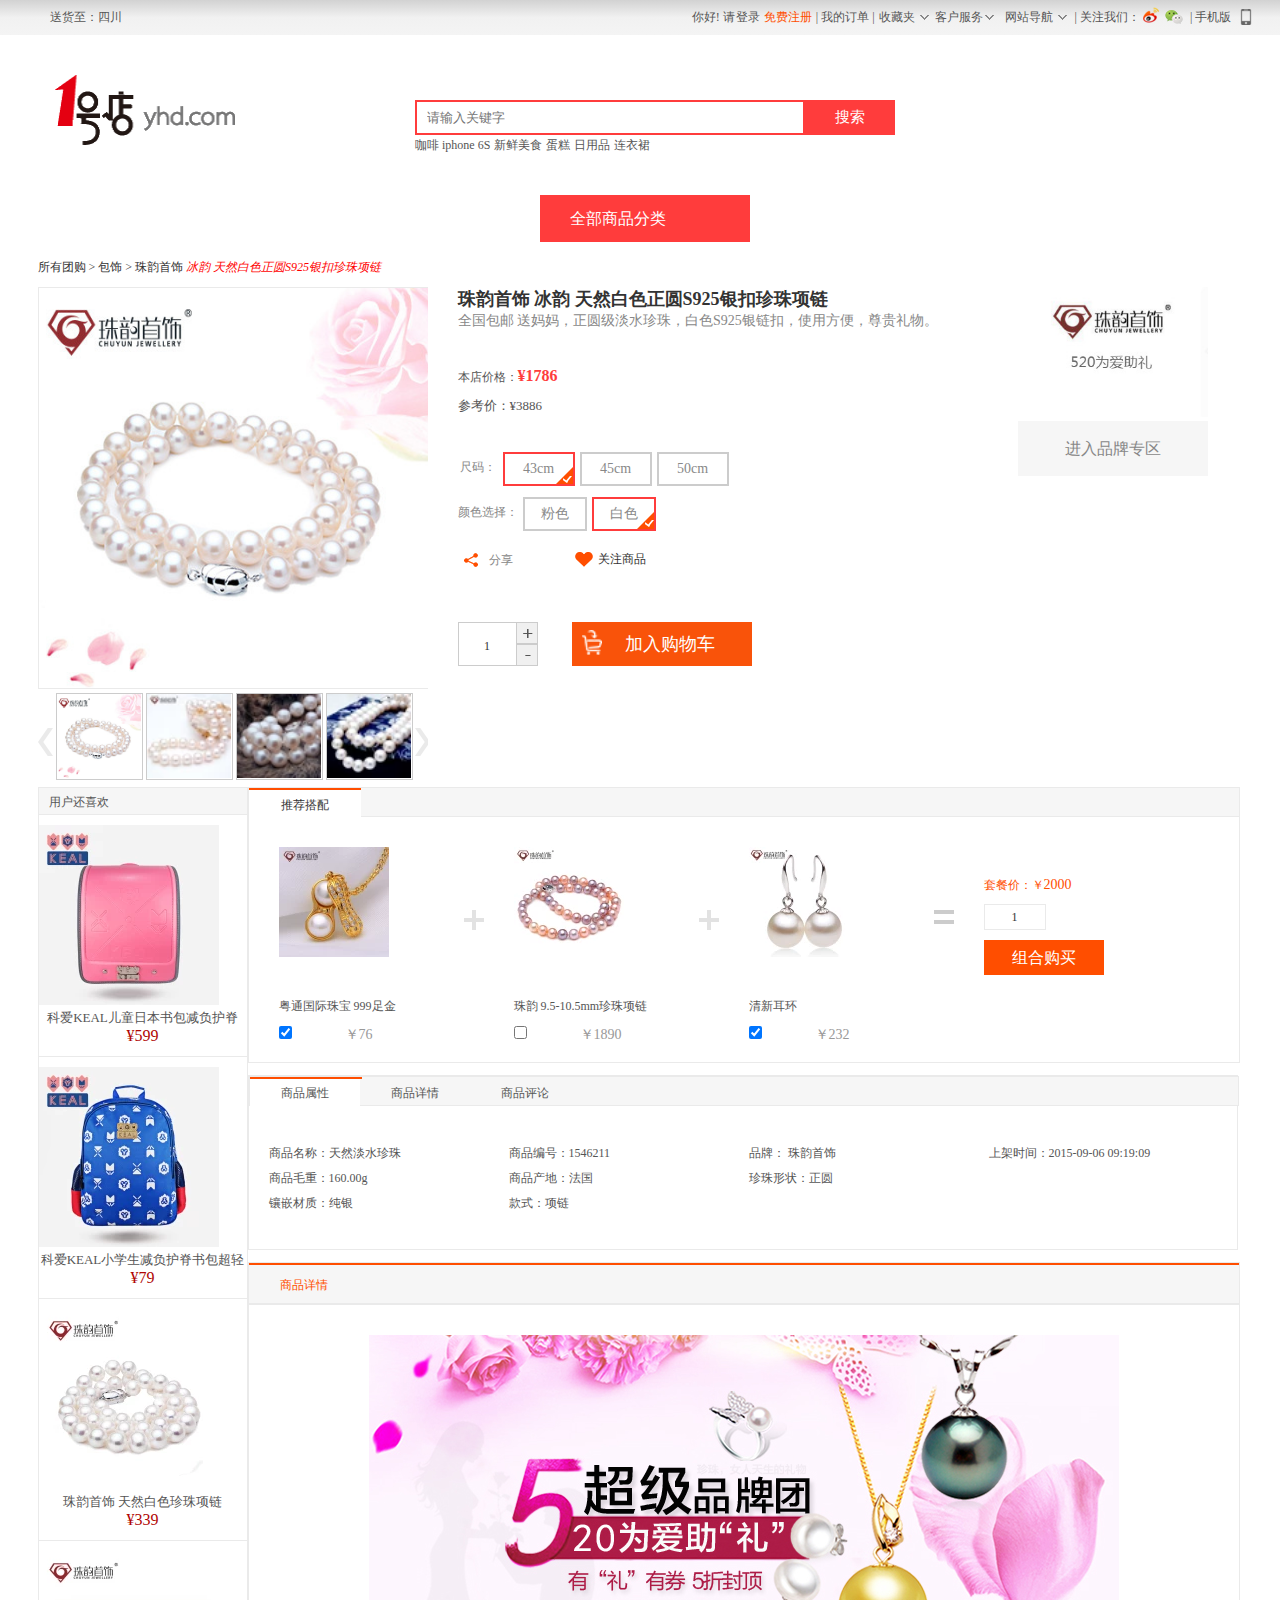
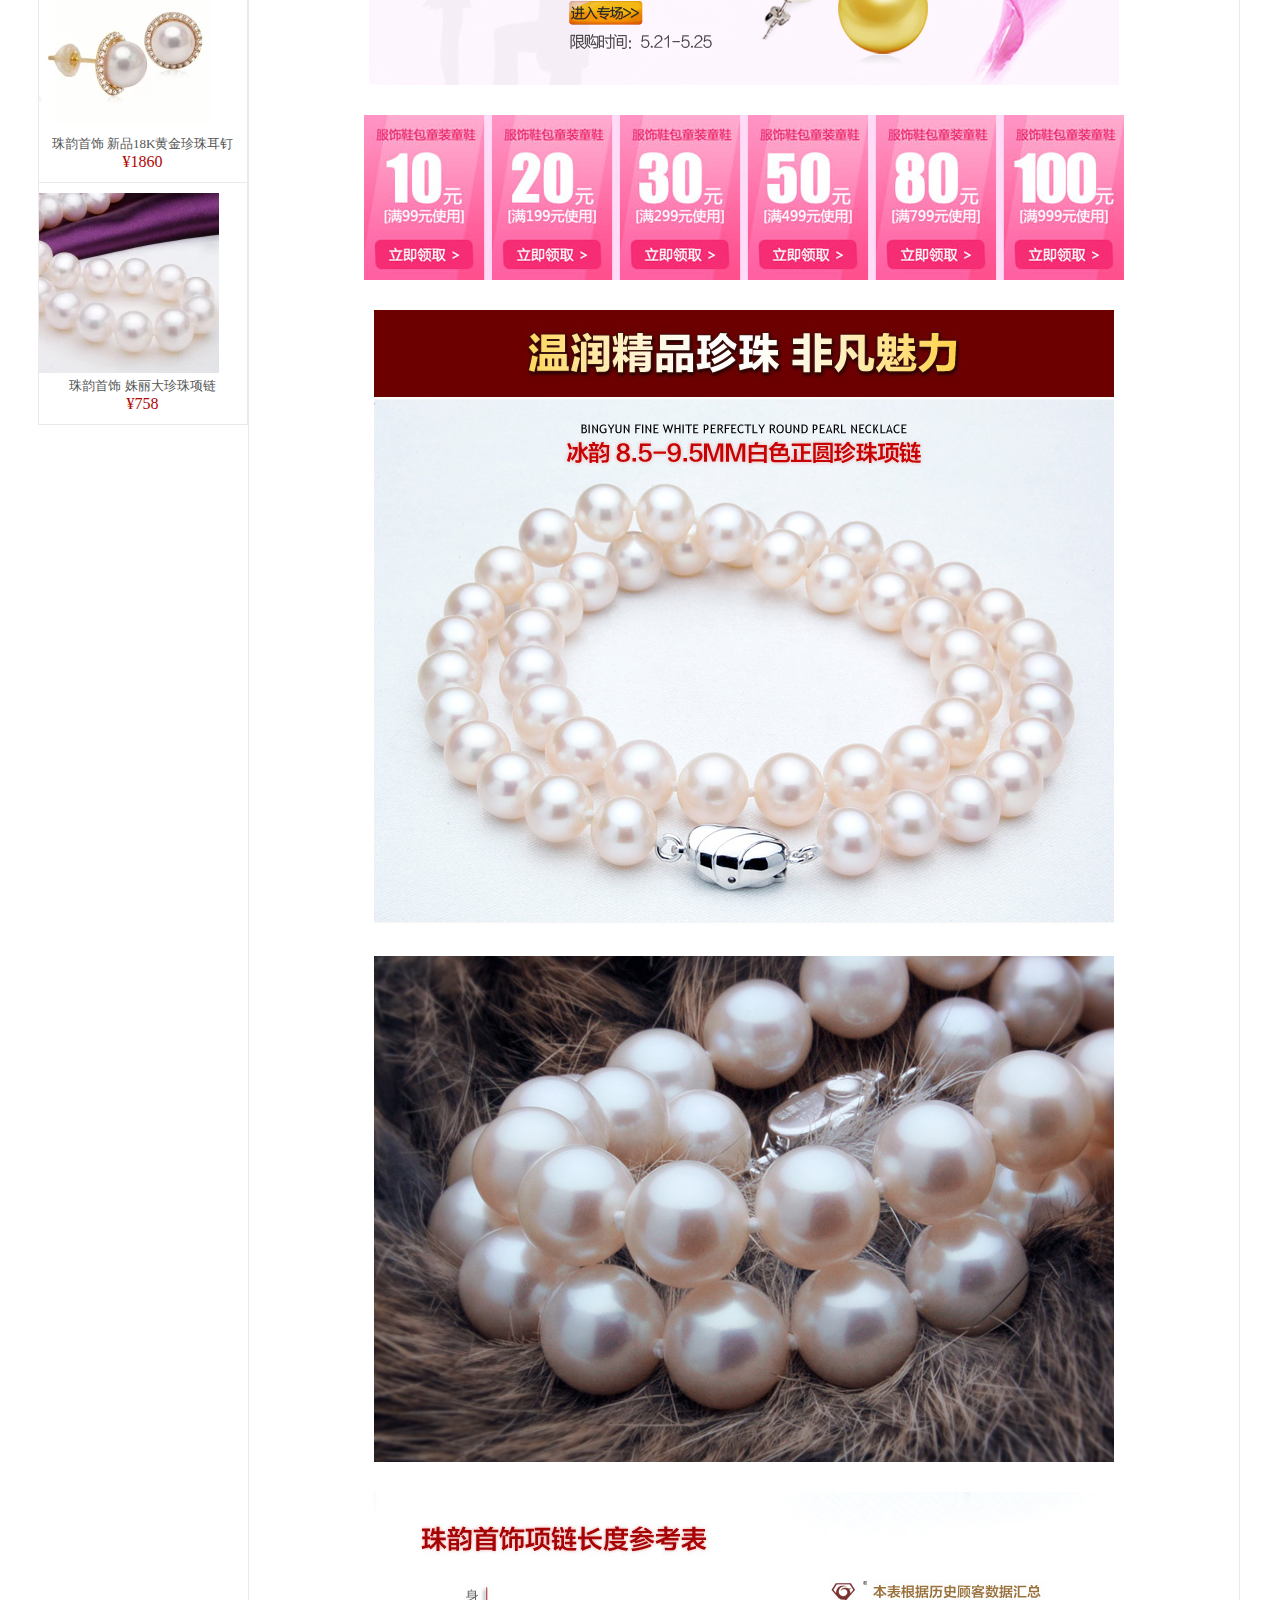
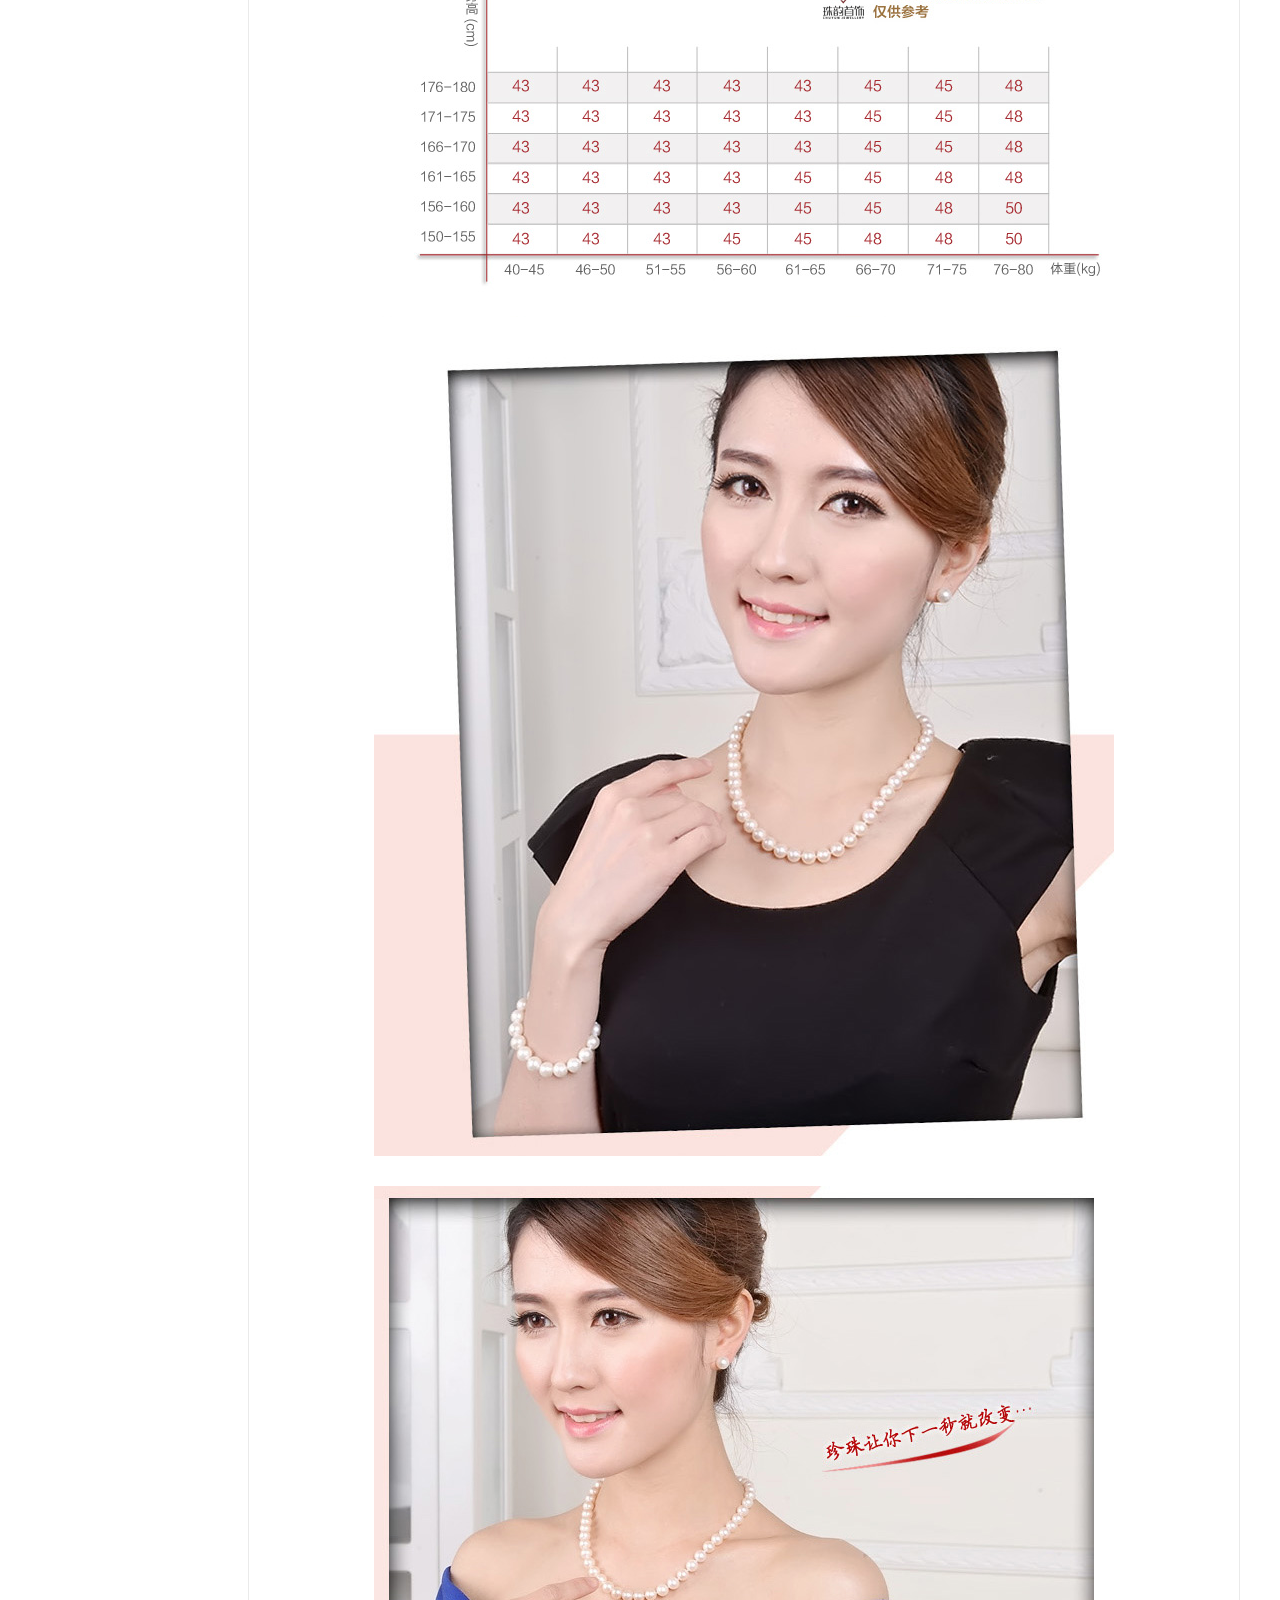
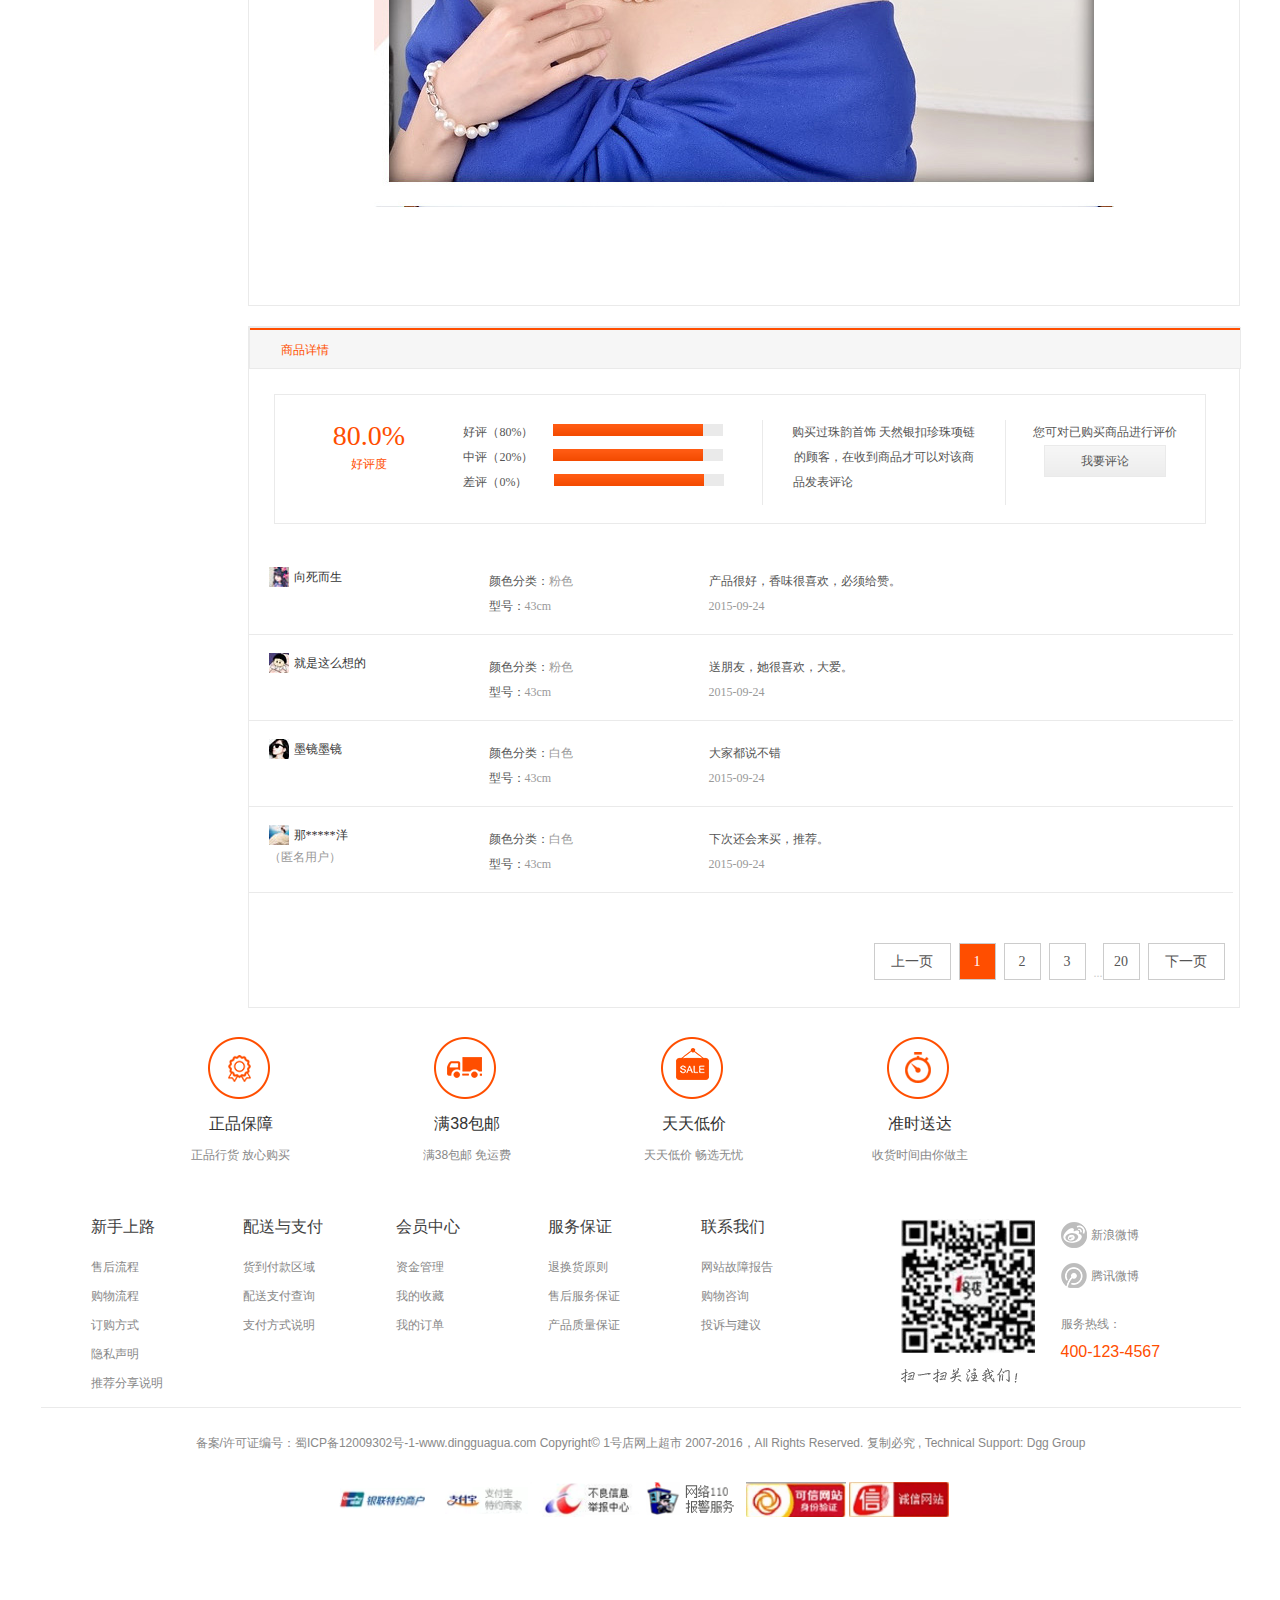
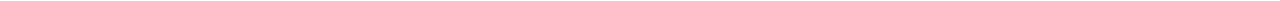
<file: xiangqing.html>
<!DOCTYPE html>
<html>
	<head>
		<meta charset="UTF-8">
		<title></title>
		<link rel="stylesheet" type="text/css" href="css/cui.css"/>
		<link rel="stylesheet" type="text/css" href="css/lib.css"/>
		<link rel="stylesheet" type="text/css" href="css/xiangqing.css"/>
		
	</head>
	<body>
		<iframe src="index.html" width="100%" height="243px" frameborder="0" scrolling="no"></iframe>
			<div class="biaotihang wp">
				所有团购 > 包饰 > 珠韵首饰  <span class="xietihong">冰韵 天然白色正圆S925银扣珍珠项链</span>
			</div>
			<div class="body_top wp1205">
				<div class="body_top_left h500  wp">
					<img src="img/xiangqing/ps1.jpg" width="390px" height="400px"/>
					<iframe src="详情页滚动.html" width="390px" height="100px" frameborder="0" scrolling="no"></iframe>
				</div>
				<div class="body_top_zhong h500  wp">
			         <div class="zhong1  w590h80 tp">
			         	<p>珠韵首饰 冰韵 天然白色正圆S925银扣珍珠项链</p>
						<span>全国包邮 送妈妈，正圆级淡水珍珠，白色S925银链扣，使用方便，尊贵礼物。</span>
			         </div>
			         <div class="zhong2  w590h80 tp">
			         	<p>本店价格：<span>¥1786</span></p>
						<span>参考价：¥3886</span>
			         </div>
			         <div class="zhong3  w590h100 tp fix">
			         	<div class="changdu5">
			         <div class="changdu1">    	
			         尺码：
			         </div><a href=""><div class="changdu changdu3 w68">43cm</div></a>
			         <a href=""><div class="changdu3 w68"> 45cm</div></a>
			        <a href=""> <div class="changdu3 w68"> 50cm</div></a>
			        </div>
			        <div class="changdu5">
				    <div class="changdu4">	
			                 颜色选择：
			         </div>
			         <a href=""><div class="changdu3 w60"> 粉色 </div></a>
			         <a href=""><div class="changdu6 changdu3 w60">白色</div></a>	        	
			        </div>
			        </div>
			         <div class="zhong4  w590h75 tp">
			         	<ul>
			         		<div class="dakuang1">
			         			<a href=""><li class="fenxiang">分享</li></a>
			         			<div class="yincang">
			         				<dl>
			         					<dd><a href=""><img src="img/xiangqing/sh_1.gif"/></a></dd>
			         					<dd><a href=""><img src="img/xiangqing/sh_2.gif"/></a></dd>
			         					<dd><a href=""><img src="img/xiangqing/sh_3.gif"/></a></dd>
			         					<dd><a href=""><img src="img/xiangqing/sh_4.gif"/></a></dd>
			         					<dd><a href=""><img src="img/xiangqing/sh_5.gif"/></a></dd>
			     					</dl>
			         			</div>
			         		</div>
			         		<li class="guanzhu2">关注商品</li>
			         	</ul>
			         </div>
			         <div class="zhong5  w590h100 tp">
			         	<div class="jiajiankuang">
			         		<ul>
			         			<li class="shuzikuang fl">1</li>
			         			<li class="jiakuang fl"><a href="" class="jiakuang1 jiajian1"></a></li>
			         			<li class="jiankuang fl"><a href="" class="jiankuang1 jiajian1"></a></li>
			         		</ul>
			         	</div>
			         	<a href="" class="gouwu2">
			         		<img src="img/xiangqing/cars_h.png"/>
			     			<span>加入购物车</span>
			         	</a>
			         </div>
				</div>
				<div class="body_top_right h500 ">
					<div class="zhuyun">
						<img src="img/xiangqing/sbrand.jpg" width="190px" height="130px"/>
					</div>
					<div class="pinpai">
						<a href="">进入品牌专区</a>
					</div>
				</div>
			</div>
			<section class="zhuti1 wp1205">
				<aside>
					<div class="aside_top">
						用户还喜欢
					</div>
					<div class="aside_kuai1 kuaitong"> 
						<a href=""><img src="img/xiangqing/his_1.jpg"/></a>
					<a href="" class="abiaoqian1">科爱KEAL儿童日本书包减负护脊</a>
					<span class="abiaoqian2">¥599</span>
					</div>
					<div class="aside_kuai2 kuaitong">
						<a href=""><img src="img/xiangqing/his_2.jpg"/></a>
					<a href="" class="abiaoqian1">科爱KEAL小学生减负护脊书包超轻</a>
					<span class="abiaoqian2">¥79</span>
					</div>
					<div class="aside_kuai3 kuaitong">
						<a href=""><img src="img/xiangqing/his_3.jpg"/></a>
					<a href="" class="abiaoqian1">珠韵首饰 天然白色珍珠项链</a>
					<span class="abiaoqian2">¥339</span>
					</div>
					<div class="aside_kuai4 kuaitong">
						<a href=""><img src="img/xiangqing/his_4.jpg"/></a>
					<a href="" class="abiaoqian1">珠韵首饰 新品18K黄金珍珠耳钉</a>
					<span class="abiaoqian2">¥1860</span>
					</div>
					<div class="aside_kuai5 kuaitong">
						<a href=""><img src="img/xiangqing/his_5.jpg"/></a>
					<a href="" class="abiaoqian1">珠韵首饰 姝丽大珍珠项链</a>
					<span class="abiaoqian2">¥758</span>
					</div>
				</aside>
				<article>
					<div class="article_top">
						<div class="chengse">
							
						</div>
						<div class="tuijiandapei">
							推荐搭配
						</div>	
					</div>
					<div class="article_zhong biankuang2">
						<div class="sange1 sangetong">
							<a href=""><img src="img/xiangqing/mat_1.jpg"/></a>
							<a href="" class="zhubao1">粤通国际珠宝 999足金</a>
								<input type="checkbox" checked="checked" />	<span class="jiage">￥76</span>
								<div class="jiagejia">
							<img src="img/xiangqing/jia_b.gif"/>
						</div>
						</div>
						
						
						<div class="sange2 sangetong">
							<a href=""><img src="img/xiangqing/mat_2.jpg"/></a>
							<a href="" class="zhubao1">珠韵 9.5-10.5mm珍珠项链</a>
								<input type="checkbox" />	<span class="jiage">￥1890</span>
								<div class="jiagejia">
							<img src="img/xiangqing/jia_b.gif"/>
						</div>
						</div>
						<div class="sange3 sangetong">
							<a href=""><img src="img/xiangqing/mat_3.jpg"/></a>
							<a href="" class="zhubao1">清新耳环</a>
								<input type="checkbox" checked="checked" />	<span class="jiage">￥232</span>
								<div class="jiagejia">
							<img src="img/xiangqing/equl.gif"/>
						</div>
						</div>
						<div class="sige h100">
							<p>套餐价：￥<span>2000</span></p>
							<div class="maijige mt10 juzhong biankuang2">
								1
							</div>
							<a href="" class="zuhegoumai1 f16 cw juzhong mt10">组合购买</a>
						</div>
					</div>
					<div class="article_middle biankuang2">
						<div class="article_top">
							<div class="chengse">
								
							</div>
							<div class="tuijiandapei1">
								<a href="">商品属性</a>
							</div>	
							<div class="tuijiandapei2">
								<a href="">商品详情</a>
							</div>	
							<div class="tuijiandapei2">
								<a href="">商品评论</a>
							</div>	
						</div>
						<div class="miaoshu1">
							<p>商品名称：天然淡水珍珠</p>
							<p>商品毛重：160.00g</p>
							<p>镶嵌材质：纯银</p>
						</div>
						<div class="miaoshu1">
								<p>商品编号：1546211</p>
								<p>商品产地：法国</p>
								<p>款式：项链</p>
						</div>
						<div class="miaoshu1">
								<p>品牌： 珠韵首饰</p>
								<p>珍珠形状：正圆</p>
						</div>
						<div class="miaoshu1">
								<p>上架时间：2015-09-06 09:19:09</p>
						</div>
					</div>
					<div class="article_bottom">
						<div class="article_top zhongyao">
							<div class="chengse baifen">
								
							</div>
							<div class="tuijiandapei2">
								商品详情
							</div>
						</div>
							<div class="quanshitu biankuang2">
							<img src="img/xiangqing/de2.jpg" alt="" />
							<img src="img/xiangqing/de3.jpg" alt="" />
							<img src="img/xiangqing/de4.jpg" alt="" />
							<img src="img/xiangqing/de5.jpg" alt="" />
							<img src="img/xiangqing/de6.jpg" alt="" />
							<img src="img/xiangqing/de7.jpg" alt="" />
							<img src="img/xiangqing/de8.jpg" alt="" />
							</div>
						<div class="shangpinjieshao biankuang2 mt20">
								<div class="article_top zhongyao">
									<div class="chengse baifen">
										
									</div>
									<div class="tuijiandapei2">
										商品详情
									</div>
								</div>
								<div class="haopinglv biankuang2">
									<ul>
										<li class="haoping1 haopingtong"><span class="dahaozi">80.0%</span> <p>好评度</p></li>
										<li class="haoping2 "><p>好评（80%）<img src="img/xiangqing/pl.gif" alt="" class="tuyi1 ml20"/></p>	
											<p>中评（20%）<img src="img/xiangqing/pl.gif" alt="" class="tuyi1 ml20"/></p>	
											<p>差评（0%）<img src="img/xiangqing/pl.gif" alt=""  class="tuer1 ml27"/></p></li>
										<li class="haoping3 haopingtong"><p>购买过珠韵首饰 天然银扣珍珠项链</p><p>的顾客，在收到商品才可以对该商</p><p>品发表评论</p></li>
										<li class="haoping4 haopingtong"><p>您可对已购买商品进行评价</p><a href="">我要评论</a></li>
									</ul>
								</div>
								<div class="pingjia1">
									<li><img src="img/xiangqing/peo1.jpg" alt=""  class="woshiwo"/>向死而生</li>
									<li><p>颜色分类：<span>粉色 </span></p><p>型号：<span>43cm</span></p></li>
									<li><p>产品很好，香味很喜欢，必须给赞。</p> <p><span>2015-09-24</span></p></li>
								</div>
								<div class="pingjia1">
									<li><img src="img/xiangqing/peo2.jpg" alt=""  class="woshiwo"/>就是这么想的</li>
									<li><p>颜色分类：<span>粉色 </span></p><p>型号：<span>43cm</span></p></li>
									<li><p>送朋友，她很喜欢，大爱。 </p> <p><span>2015-09-24</span></p></li>
								</div>
								<div class="pingjia1">
									<li><img src="img/xiangqing/peo3.jpg" alt=""  class="woshiwo"/>墨镜墨镜</li>
									<li><p>颜色分类：<span>白色  </span></p><p>型号：<span>43cm</span></p></li>
									<li><p>大家都说不错</p> <p><span>2015-09-24</span></p></li>
								</div>
								<div class="pingjia1">
									<li><img src="img/xiangqing/peo4.jpg" alt=""  class="woshiwo"/> 那*****洋<p class="zuihouyige"><div class="niming">（匿名用户）</div></p> </li>
									<li><p>颜色分类：<span>白色  </span></p><p>型号：<span>43cm</span></p></li>
									<li><p>下次还会来买，推荐。</p> <p><span>2015-09-24</span></p></li>
								</div>
								<div class="pingjia1">
									<a href="" class="yihao1">下一页</a>
									<a href="" class="yihao2 ">20</a>
									<span class="shengluehao">...</span>
									<a href="" class="yihao2">3</a>
									<a href="" class="yihao2">2</a>
									<a href="" class="yihao3"><span>1</span></a>
									<a href="" class="yihao1">上一页</a>
								</div>
							</div>	
					</div>
					
					
					
				</article>
				<iframe src="index_bottom.html" width="100%" height="610px" frameborder="0" scrolling="no"></iframe>
			</section>
	</body>
</html>
</file>
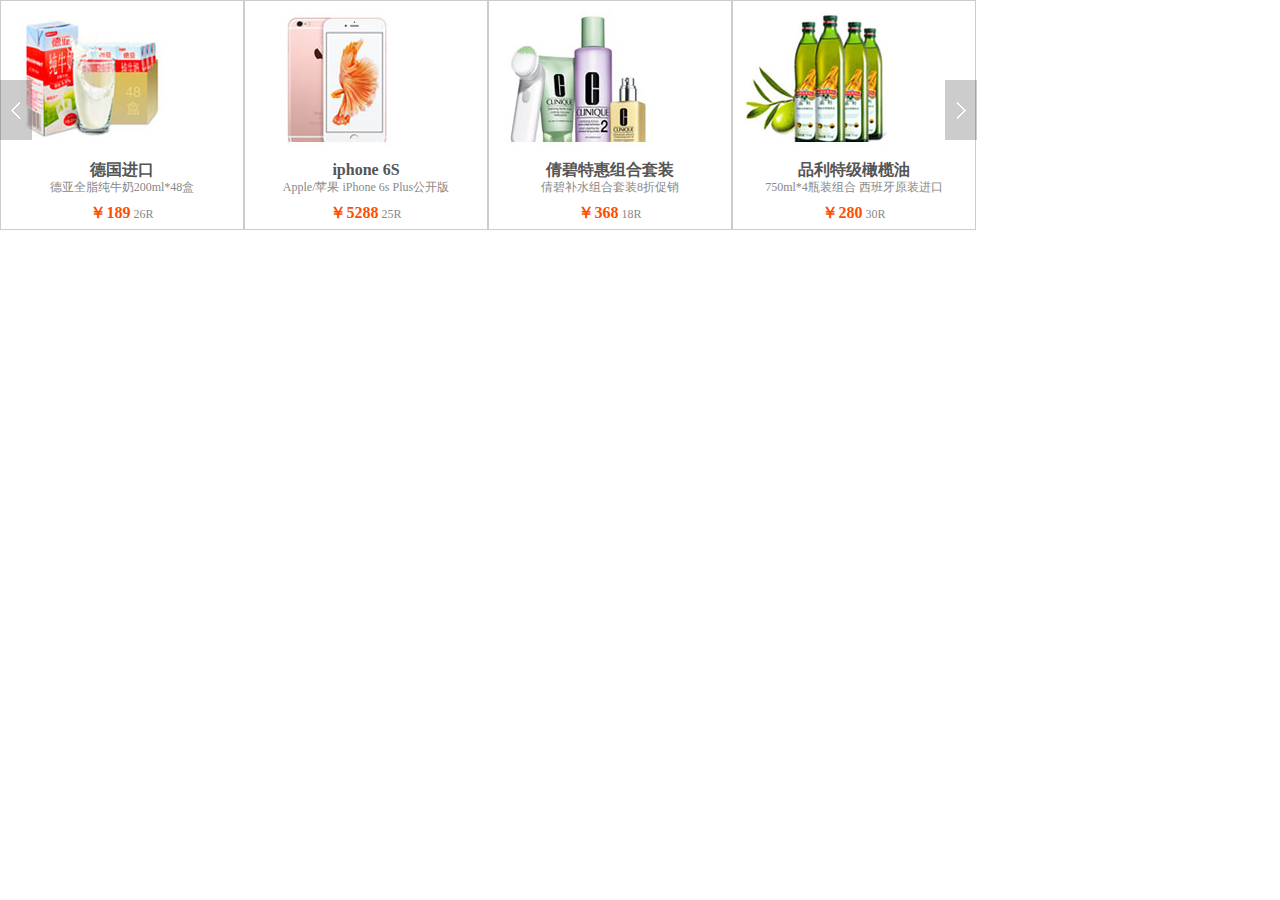
<file: 图片滚动.html>
<!DOCTYPE html>
<html>
	<head>
		<meta charset="UTF-8">
		<title></title>
		<link rel="stylesheet" type="text/css" href="css/图片滚动.css"/>
		<script src="js/jquery1.42.min.js">
		</script>
		<script src="js/jquery.SuperSlide.2.1.3.js" type="text/javascript" charset="utf-8"></script>
	</head>
	<body>
		<div class="picScroll-left">
			<div class="hd">
				<a class="next"></a>
				<a class="prev"></a>
			</div>
			<div class="bd">
				<ul class="picList">
					<li>
						<div class="pic">
							<a href="http://www.SuperSlide2.com" target="_blank"><img src="img/index/hot1.jpg" /></a>
							<div class="shangpin1">
							<a href=""><span class="shangpin2">德国进口</span><br />
							<span class="shangpin4">德亚全脂纯牛奶200ml*48盒</span></a></div>
							<span class="shangpin3">￥189</span>  <span class="zzzzz">26R</span> 
						</div>
					</li>
					<li>


						<div class="pic"><a href="http://www.SuperSlide2.com" target="_blank"><img src="img/index/hot2.jpg" /></a>
							<div class="shangpin1">
							<a href=""><span class="shangpin2">iphone 6S</span><br />
							<span class="shangpin4">Apple/苹果 iPhone 6s Plus公开版</span></a></div>
							<span class="shangpin3">￥5288</span>  <span class="zzzzz">25R</span> 
						</div>
					</li>
					<li>
						<div class="pic"><a href="http://www.SuperSlide2.com" target="_blank"><img src="img/index/hot3.jpg" /></a>
   <div class="shangpin1">
							<a href=""><span class="shangpin2">倩碧特惠组合套装</span><br />
							<span class="shangpin4">倩碧补水组合套装8折促销</span></a></div>
							<span class="shangpin3">￥368</span>  <span class="zzzzz">18R</span> 
						</div>
						
					</li>
					<li>
						<div class="pic"><a href="http://www.SuperSlide2.com" target="_blank"><img src="img/index/hot4.jpg" /></a>
   <div class="shangpin1">
							<a href=""><span class="shangpin2">品利特级橄榄油</span><br />
							<span class="shangpin4">750ml*4瓶装组合 西班牙原装进口</span></a></div>
							<span class="shangpin3">￥280</span>  <span class="zzzzz">30R</span> 
						</div>
					</li>
					
					<li>
						<div class="pic"><a href="http://www.SuperSlide2.com" target="_blank"><img src="img/index/hot1.jpg" /></a>
				<div class="shangpin1">
							<a href=""><span class="shangpin2">德国进口</span><br />
							<span class="shangpin4">德亚全脂纯牛奶200ml*48盒</span></a></div>
							<span class="shangpin3">￥189</span>  <span class="zzzzz">26R</span> 
						</div>
					</li>
					<li>
						<div class="pic"><a href="http://www.SuperSlide2.com" target="_blank"><img src="img/index/hot2.jpg" /></a>
<div class="shangpin1">
							<a href=""><span class="shangpin2">iphone 6S</span><br />
							<span class="shangpin4">Apple/苹果 iPhone 6s Plus公开版</span></a></div>
							<span class="shangpin3">￥5288</span>  <span class="zzzzz">25R</span> 
						</div>
					</li>
				</ul>
			</div>
		</div>
		<script type="text/javascript">
			jQuery(".picScroll-left").slide({titCell:".hd ul",mainCell:".bd ul",autoPage:true,effect:"left",autoPlay:true,vis:4});
		</script>
	</body>
</html>
</file>
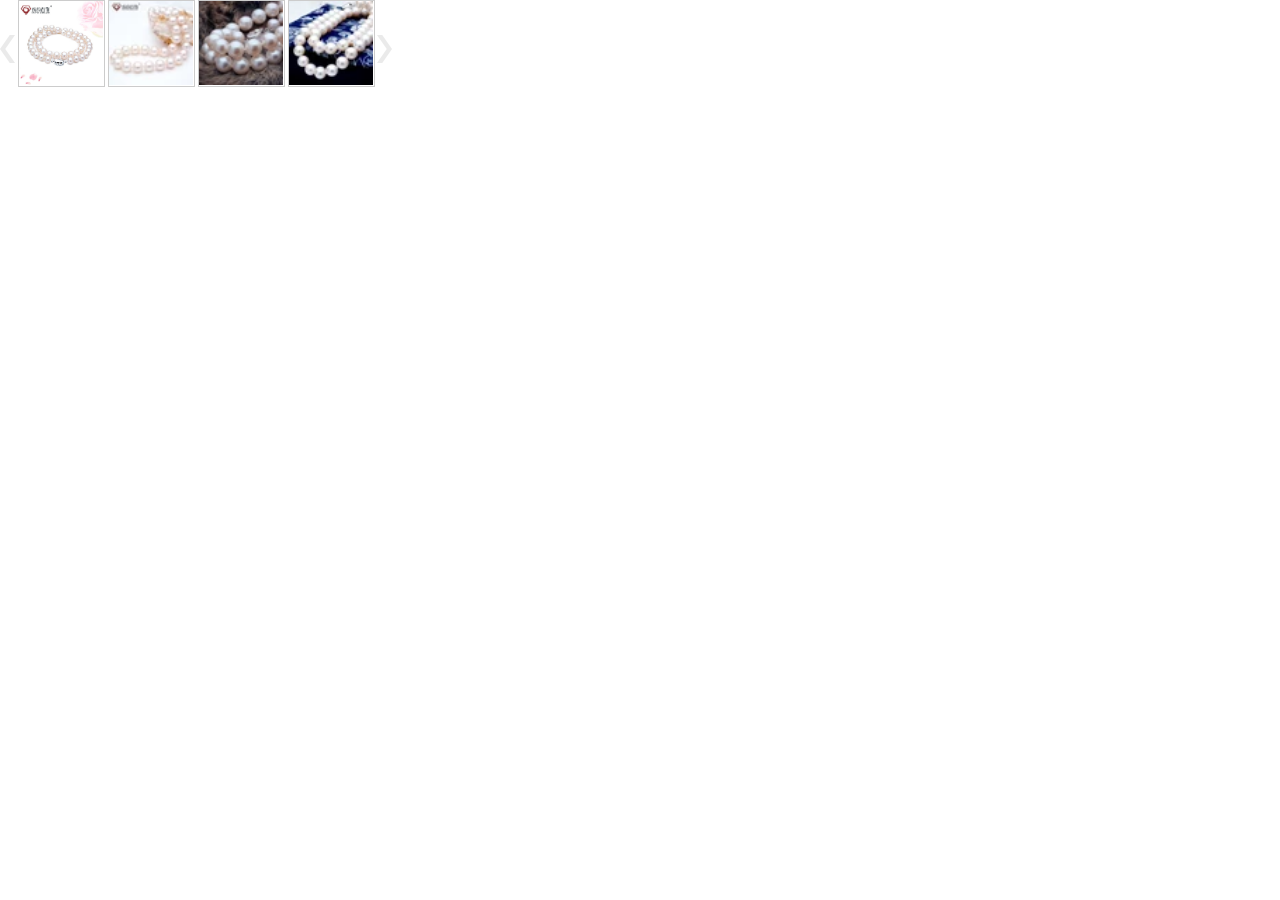
<file: 详情页滚动.html>
<!DOCTYPE html>
<html>
	<head>
		<meta charset="UTF-8">
		<title></title>
		<link rel="stylesheet" type="text/css" href="css/详情页滚动.css"/>
		<script src="js/jquery1.42.min.js">
		</script>
		<script src="js/jquery.SuperSlide.2.1.3.js" type="text/javascript" charset="utf-8"></script>
	</head>
	<body>
		<div class="picScroll-left">
			<div class="hd">
				<a class="next"></a>
				<a class="prev"></a>
			</div>
			<div class="bd">
				<ul class="picList">
					<li>
						<div class="pic">
							<a href="http://www.SuperSlide2.com" target="_blank"><img src="img/xiangqing/ps1.jpg" /></a>
							<div class="shangpin1">
							<a href=""><span class="shangpin2">德国进口</span><br />
							<span class="shangpin4">德亚全脂纯牛奶200ml*48盒</span></a></div>
							<span class="shangpin3">￥189</span>  <span class="zzzzz">26R</span> 
						</div>
					</li>
					<li>
						<div class="pic"><a href="http://www.SuperSlide2.com" target="_blank"><img src="img/xiangqing/ps2.jpg" /></a>
							<div class="shangpin1">
							<a href=""><span class="shangpin2">iphone 6S</span><br />
							<span class="shangpin4">Apple/苹果 iPhone 6s Plus公开版</span></a></div>
							<span class="shangpin3">￥5288</span>  <span class="zzzzz">25R</span> 
						</div>
					</li>
					<li>
						<div class="pic"><a href="http://www.SuperSlide2.com" target="_blank"><img src="img/xiangqing/ps3.jpg" /></a>
   <div class="shangpin1">
							<a href=""><span class="shangpin2">倩碧特惠组合套装</span><br />
							<span class="shangpin4">倩碧补水组合套装8折促销</span></a></div>
							<span class="shangpin3">￥368</span>  <span class="zzzzz">18R</span> 
						</div>
						
					</li>
					<li>
						<div class="pic"><a href="http://www.SuperSlide2.com" target="_blank"><img src="img/xiangqing/ps4.jpg" /></a>
   <div class="shangpin1">
							<a href=""><span class="shangpin2">品利特级橄榄油</span><br />
							<span class="shangpin4">750ml*4瓶装组合 西班牙原装进口</span></a></div>
							<span class="shangpin3">￥280</span>  <span class="zzzzz">30R</span> 
						</div>
					</li>
					
					<li>
						<div class="pic"><a href="http://www.SuperSlide2.com" target="_blank"><img src="img/xiangqing/ps1.jpg" /></a>
				<div class="shangpin1">
							<a href=""><span class="shangpin2">德国进口</span><br />
							<span class="shangpin4">德亚全脂纯牛奶200ml*48盒</span></a></div>
							<span class="shangpin3">￥189</span>  <span class="zzzzz">26R</span> 
						</div>
					</li>
					<li>
						<div class="pic"><a href="http://www.SuperSlide2.com" target="_blank"><img src="img/xiangqing/ps2.jpg" /></a>
<div class="shangpin1">
							<a href=""><span class="shangpin2">iphone 6S</span><br />
							<span class="shangpin4">Apple/苹果 iPhone 6s Plus公开版</span></a></div>
							<span class="shangpin3">￥5288</span>  <span class="zzzzz">25R</span> 
						</div>
					</li>
				</ul>
			</div>
		</div>
		<script type="text/javascript">
			jQuery(".picScroll-left").slide({titCell:".hd ul",mainCell:".bd ul",autoPage:true,effect:"left",autoPlay:true,vis:4});
		</script>
	</body>
</html>
</file>
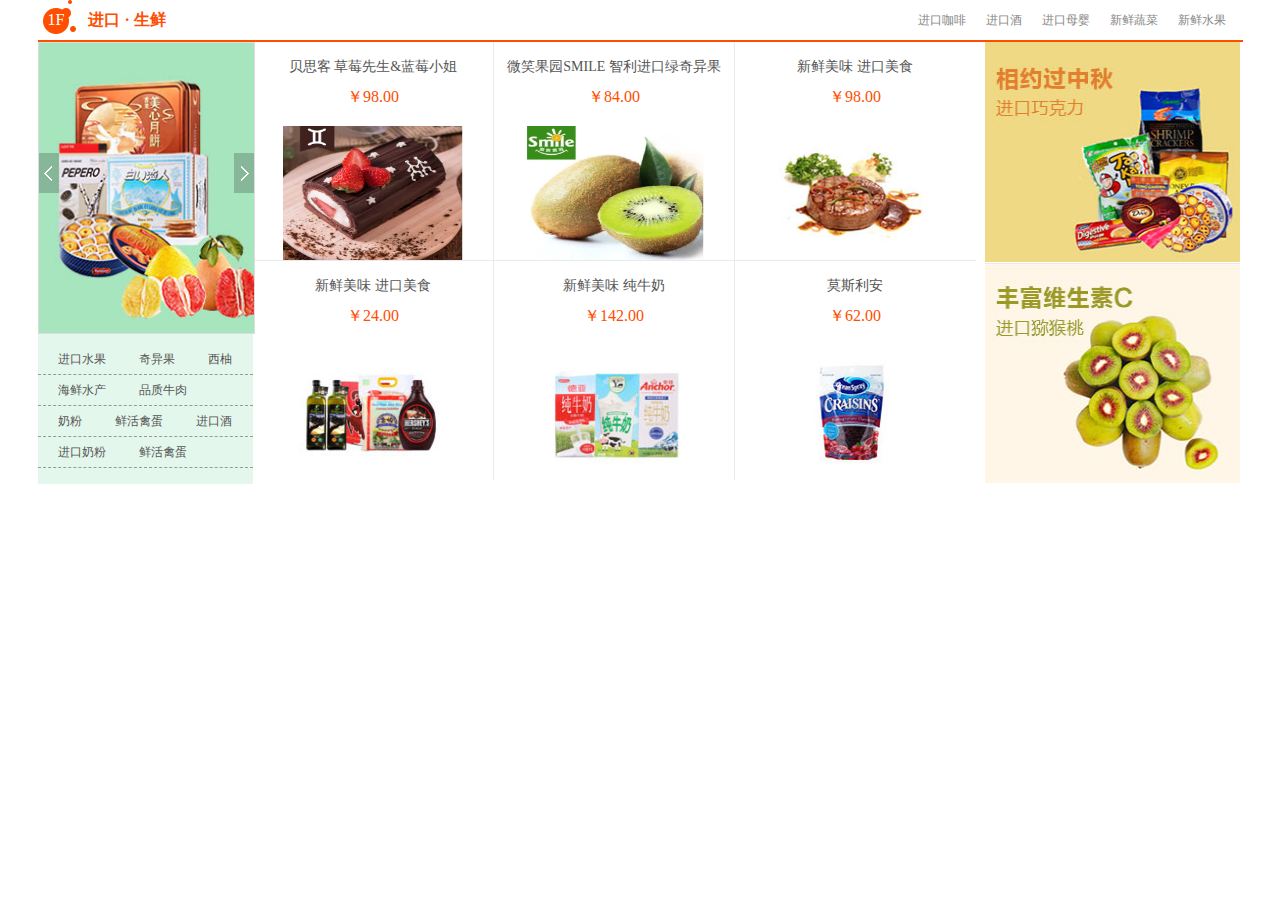
<file: 轮播图2.html>
<!DOCTYPE html>
<html>

	<head>
		<meta charset="UTF-8">
		<title></title>
		<link rel="stylesheet" type="text/css" href="css/轮播图2.css" />
		<link rel="stylesheet" type="text/css" href="css/cui.css" />
		<link rel="stylesheet" type="text/css" href="css/lib.css" />
		<script src="js/jquery1.42.min.js"></script>
		<script src="js/jquery.SuperSlide.2.1.3.js"></script>
	</head>

	<body>
		<div class="body_middle_nav">
			<div class="body_middle_nav_left f16">
				<span class="vvvvv baise">1F</span> <span class="hangneigaiv f16 juse1">进口 · 生鲜</span>
			</div>
			<div class="body_middle_nav_right">
				<a href="">进口咖啡</a>
				<a href="">进口酒</a>
				<a href="">进口母婴</a>
				<a href="">新鲜蔬菜</a>
				<a href="">新鲜水果</a>
			</div>
			<div class="body_middle_nav_right_xia juse fl">

			</div>
		</div>
		<div class="body_middle_section fix">
			<div class="body_middle_section_left">
				<div id="slideBox" class="slideBox">
					<div class="hd">
						<ul>
							<li>1</li>
							<li>2</li>
							<li>3</li>
						</ul>
					</div>
					<div class="bd">
						<ul>
							<li>
								<a href="http://www.superslide2.com/demo/images/pic3.jpg" target="_blank"><img src="img/index/fre_r.jpg" class="pic3" /></a>
							</li>
							<li>
								<a href="http://www.superslide2.com/demo/images/pic3.jpg" target="_blank"><img src="img/index/jinkou1.jpg" /></a>
							</li>
							<li>
								<a href="http://www.superslide2.com/demo/images/pic3.jpg" target="_blank"><img src="img/index/jinkou2.jpg" /></a>
							</li>
						</ul>
					</div>

					<!-- 下面是前/后按钮代码，如果不需要删除即可 -->
					<a class="prev" href="javascript:void(0)"></a>
					<a class="next" href="javascript:void(0)"></a>
				</div>
				<script type="text/javascript">
					jQuery(".slideBox").slide({
						mainCell: ".bd ul",
						autoPlay: true
					})
				</script>
				<div class="body_middle_aside">
					<div class="hang1 xiahua lh30 h30 pl20 pt10">
						<a href="">进口水果 </a>
						<span><a href="">奇异果</a></span>
						<span><a href="">西柚</a></span>
					</div>
					<div class="hang xiahua lh30 h30 pl20">
						<a href="">海鲜水产</a>
						<span><a href="">品质牛肉</a></span>
					</div>
					<div class="hang3 xiahua lh30 h30 pl20">
						<a href="">奶粉</a>
						<span><a href="">鲜活禽蛋</a></span>
						<span><a href="">进口酒 </a></span>
					</div>
					<div class="hang4 xiahua lh30 h30 pl20">
						<a href="">进口奶粉</a>
						<span><a href=""> 鲜活禽蛋</a></span>
					</div>
				</div>
			</div>
			<div class="body_middle_article">
				<div class="body_middle_section_right">
					<img src="img/index/fre_b1.jpg" />
					<img src="img/index/fre_b2.jpg" />
				</div>
				<div class="kuai1 xiangtong xiahuaxian youhuaxian">
					<div class="yangshi1"><span class="yangshi3"><a href="">贝思客 草莓先生&蓝莓小姐</a></span><br />
						<span class="yangshi2 juse1 f16">￥98.00</span>
					</div>
					<div class="tupian1">
						<img src="img/index/fre_1.jpg " width="180px" height="135px" />
					</div>

				</div>
				<div class="kuai2  xiangtong xiahuaxian youhuaxian">

					<div class="yangshi1"><span class="yangshi3"><a href="">微笑果园SMILE 智利进口绿奇异果</a></span><br />
						<span class="yangshi2 juse1 f16">￥84.00</span>
					</div>
					<div class="tupian1">
						<img src="img/index/fre_2.jpg " width="180px" height="135px" />
					</div>
				</div>
				<div class="kuai3  xiangtong xiahuaxian">
					<div class="yangshi1"><span class="yangshi3"><a href="">新鲜美味 进口美食</a></span><br />
						<span class="yangshi2 juse1 f16">￥98.00</span>
					</div>
					<div class="tupian1">
						<img src="img/index/fre_3.jpg " width="180px" height="135px" />
					</div>

				</div>
				<div class="kuai4 xiangtong youhuaxian">
					<div class="yangshi1"><span class="yangshi3"><a href="">新鲜美味 进口美食</a></span><br />
						<span class="yangshi2 juse1 f16">￥24.00</span>
					</div>
					<div class="tupian1">
						<img src="img/index/fre_4.jpg " width="180px" height="135px" />
					</div>

				</div>
				<div class="kuai5  xiangtong youhuaxian">
					<div class="yangshi1"><span class="yangshi3"><a href="">新鲜美味 纯牛奶</a></span><br />
						<span class="yangshi2 juse1 f16">￥142.00</span>
					</div>
					<div class="tupian1">
						<img src="img/index/fre_5.jpg " width="180px" height="135px" />
					</div>

				</div>
				<div class="kuai6  xiangtong">
					<div class="yangshi1"><span class="yangshi3"><a href="">莫斯利安</a></span><br />
						<span class="yangshi2 juse1 f16">￥62.00</span>
					</div>
					<div class="tupian1">
						<img src="img/index/fre_6.jpg " width="180px" height="135px" />
					</div>

				</div>
			</div>
		</div>
		</div>
	</body>

</html>
</file>
<file: css/index.css>
*{
margin:0;
padding:0;
}
.clear:after{
     content: "";
     display:block;
     clear:both;
}
.toubu{
	width: 100%;
	height: 35px;
	background: linear-gradient(to bottom,#d2d2d2,#f1f1f1,#f4f4f4 35px);
}
.left{
	line-height: 35px;
	float: left;
	color: #555;
	font-size: 12px;
	margin-left: 50px;	
}
.right{
	float: right;
	line-height: 35px;
	font-size: 12px;
}
.right{
	color: #555
}
a{
	text-decoration: none;
}
.denglu a:link{
	color: #555;
}
.denglu a:visited{
	color: #555;
}
.denglu a:hover{
	color: #ff4e00
}
.denglu2{
	margin-left: 1px;
}
.dingdan2{
	margin-left: 4px;
}
.shoucang2{
	margin-left: 4px;
}
.mianfei{
	color: #ff4e00;
	margin-left: 4px;
}
.tong{
	color: #555;
}
.tong:hover{
	color: #ff4e00
}
.shoucang1{
	width: 60px;
}
.shoucang2{
	width: 38px;
	float: left;
}
.kong1{
	float: left;
	width: 15px;
    height: 35px;
	background: url(../img/index/t_arrow.gif) 3px 15px  no-repeat;
}
.kong3{
	float: left;
	width: 15px;
    height: 35px;
	background: url(../img/index/t_arrow.gif) 3px 15px  no-repeat;	
}
.daohang{
	float: left;
	width: 50px;
}
.pub{
	float: left;
}
.daohang2{
	width: 70px;
	float: left;
}
.kehu{
	float: left;
	width: 70px;
    height: 35px;
	background: url(../img/index/t_arrow.gif) 50px 15px  no-repeat;
}
.kehu2{
	width: 70px;
	height: 35px;
	overflow: hidden;	
}
.kehu2:hover{
	overflow: visible;
}
.dakuang{
	position: relative;
	left: -20px;
	top: 35px;
	width: 100px;
	height: 85px;
	border:1px solid #cdcdcd;
}
.weibo{
	width: 25px;
	height: 35px;
	background: url(../img/index/sh1.png)3px 7px no-repeat;
}
.weixin{
		width: 25px;
	height: 35px;
	background: url(../img/index/sh2.png)0px 10px no-repeat;
}
.shouji1{
	width: 50px;
	height: 35px;
}
.shouji2{
	width: 15px;
	height: 35px;
	background:url(../img/index/s_tel.png) 0px 9px no-repeat;
}
.shouji3{
	width: 40px;
}
.fuwu{
	position: absolute;
	left: 27px;
}
.fuwu1{
	position: absolute;
	left: 27px;
	top: 25px;
}
.fuwu2{
	position: absolute;
	left: 27px;
	top: 50px;
}
.er{
	width: 100%;
	height: 160px;
}
.zuo{
	margin-left: 55px;
	margin-top: 40px;
	width: 360px;
	margin-bottom: 10px;
}
.zhong{
	margin-top: 55px;
	width: 500px;
	height: 100px;	
}
.biaodan{
	width:500px;
	height: 35px;
	position: relative;
}
.sousuo1{
	width:390px;
	height: 35px;
	padding-left: 10px;
	border: 2px solid #ff3c3c;
	box-sizing:border-box ;
	position: absolute;
	top: 10px;
	outline: none;
}
.sousuo2{
	width: 90px;
	height: 35px;
	background: #FF3C3C;
	border: 1px solid #ff3c3c;
	cursor: pointer;
	margin-right: 4px;
	position: absolute;
	top: 10px;
	left: 390px;
	color: white;
	font-size: 15px;
}
.chide{
	margin-top: 10px;
}
.chide a{
	color: #555555;
	font-size: 12px;
}
.chide a:hover{
	color: #FF4E00;	
}
.you{
	width: 540px;
	height: 140px;
	float:left;		
}
.gouwuche{
	width: 120px;
	height: 40px; 
	margin-left: 210px;
	margin-top: 60px;
	border: 1px solid #d9d9d9;
	background: #f6f6f6 url(../img/index/car.png) 15px 10px no-repeat;
	padding-left: 50px;
	box-sizing: border-box;
	padding-top: 10px;	
}
.you a{
	color: #555555;
	font-size: 12px;
}
.nav{
	width: 1200px;
	height: 48px;	
	margin: 0 auto;
}
.quanbushangpin{
	width: 210px;
	height: 47px;
	background: ff3c3c;
	line-height: 47px;
	padding-left: 30px;
	box-sizing: border-box;
	color: white;
	background: #ff3c3c;
}
.daohanglan{
	width: 750px;
	height: 45px;
	background: white;	
}
.daohanglan2~a{
	line-height: 45px;
	padding-left: 35px;
	box-sizing: border-box;
}
.xiadan{
	width: 230px;
	height: 45px;
	float: right;
	background: white;	
}
.xiadan1{
	width: 240px;
	height: 45px;
	background: url(../img/index/nav9.png) 120px 8px no-repeat;
	line-height: 35px;
	text-align: center;
	float: left;
	box-sizing: border-box;
	padding-left: 140px;
	font-size: 12px;
	color: #968d8b;
}
.daohanglan2{
	padding-left: 10px;
	color: #ff3c3c;
}
.daohanglan a:nth-of-type(1){
	color: #ff3c3c;
}
.daohanglan a{
	color: #3e3e3e;
	font-weight: bold;
}
.daohanglan a:hover{
	color: #ff3c3c;
}
.xialan{
	background: #ff3c3c;
	height: 2px;
	width: 1200px;
	float: left;
}
</file>
<file: css/cui.css>
/* By 5811.com.cn */ 
body,div,dl,dt,dd,ul,ol,li,h1,h2,h3,h4,h5,h6,pre,form,fieldset,input,textarea,p,blockquote,th,td{margin:0; padding:0; } 
table{border-collapse:collapse; border-spacing:0; } 
fieldset,img{border:0; } 
ol,ul{list-style:none; } 
caption,th{text-align:left; } 
q:before,q:after{content:''; } 
abbr,acronym{border:0; }
.juzhong{
	text-align: center;
} 
.biankuang2{
		border: 1px solid #EAEAEA;
}
.w68{
	width: 68px;
}
.jiajian1{
	width: 21px;
	height: 21px;
	border: 1px solid #ccc;
}
.w60{
	width: 60px;
}
.clear{clear:both; display:block; overflow:hidden; visibility:hidden; width:0; height:0; } 
.l,.col-l,.col_l,.col-c,.col_c{float:left; } 
.r,.col-r,.col_r,dt span,.ul-txt li span,.ul_txt li span{float:right; } 
.c{clear:both; } 
.n,em{font-weight:normal; font-style:normal; } 
.b{font-weight:bold; } 
.i{font-style:italic; } 
.fa{font-family:Arial; } 
.fg{font-family:Georgia; } 
.ft{font-family:Tahoma; } 
.fl{float: left; } 
.fr{float: right; } 
.fs{font-family:'宋体'; } 
.fw{font-family:'微软雅黑'; } 
.tc{text-align:center; } 
.tr{text-align:right; } 
.tl{text-align:left; } 
.tdu{text-decoration:underline; } 
.tdn,.tdn:hover,a.tdl:hover{text-decoration:none; } 
.fc0{color:#000000; } 
.fc3{color:#333333; }
.fc6{color:#666666; } 
.fc9{color:#999999; } 
.fcr{color:red; } 
.fcw{color:white; } 
.fcb{color:blue; } 
.fcg{color:green; } 
.f0{font-size:0; } 
.f10{font-size:10px; } 
.f12{font-size:12px; } 
.f13{font-size:13px; } 
.f14{font-size:14px; } 
.f16{font-size:16px; } 
.f20{font-size:20px; } 
.f24{font-size:24px; } 
.vm{vertical-align:middle; } 
.vtb{vertical-align:text-bottom; }
.vt{vertical-align:top; } 
.vn{vertical-align:-2px; } 
.vimg{margin-bottom:-3px; } 
.m0{margin:0; } 
.ml0{margin-left:0; }
.ml8{margin-left:8px; }
.ml10{margin-left:10px; }
.ml20{margin-left:20px; } 
.ml12{margin-left:12px; } 
.ml15{margin-left:15px; }
.ml27{margin-left:27px; }
.ml30{margin-left:30px; }
.ml40{margin-left:40px; }
.ml50{margin-left:50px; }
.ml60{margin-left:60px; }
.ml70{margin-left:70px; }
.ml80{margin-left:80px; }
.ml75{margin-left:75px; }
.ml90{margin-left:90px; }
.ml100{margin-left:100px; }
.mr0{margin-right:0; }
.mr5{margin-right:5px; } 
.mr10{margin-right:10px; }
.mr20{margin-right:20px; }
.mr120{margin-right:120px; }
.mt5{margin-top:5px; } 
.mt10{margin-top:10px; } 
.mt15{margin-top:15px; } 
.mt12{margin-top:12px; } 
.mt20{margin-top:20px; } 
.mb5{margin-bottom:5px; } 
.mb10{margin-bottom:10px; } 
.mb20{margin-bottom:20px; } 
ml-1{margin-left:-1px; } 
.mt-1{margin-top:-1px; }
.p1{padding:1px; } 
.pl5{padding-left:5px; } 
.p5{padding:5px; } 
.pt5{padding-top:5px; } 
.pr5{padding-right:5px; } 
.pb5{padding-bottom:5px; }
.p10{padding:10px; } 
.pl10{padding-left:10px; } 
.pt10{padding-top:10px; } 
.pr10{padding-right:10px; } 
.pb10{padding-bottom:10px; } 
.p20{padding:20px; } 
.pl20{padding-left:20px; } 
.pt20{padding-top:20px; } 
.pr20{padding-right:20px; } 
.pb20{padding-bottom:20px; } 
.rel,.pr{position:relative; } 
.abs,.pa{position:absolute; } 
.dn{display:none; } 
.db{display:block; } 
.dib{-moz-inline-stack:inline-block; display:inline-block; } 
.di{display:inline; } 
.ovh{overflow:hidden; } 
.ovs{overflow:scroll; } 
.vh{visibility:hidden; } 
.vv{visibility:visible; } 
.lh14{line-height:14px; } 
.lh16{line-height:16px; } 
.lh18{line-height:18px; } 
.lh20{line-height:20px; } 
.lh22{line-height:22px; } 
.lh40{line-height:40px;} 
.lh30{line-height:30px;} 
.fix{*zoom:1; } 
.fix:after,.fix:before{display:block; content:"clear"; height:0; clear:both; overflow:hidden; visibility:hidden; } 
.z{_zoom:1; } 
h1{height:1px; }
.h5{height:5px; } 
.h10,.h{height:10px; } 
.h15{height:15px; } 
.h20{height:20px; }
.h1,.h5,.h10,.h15,.h20,.h{font-size:0px; line-height:0; overflow:hidden; clear:both; }
 body{font:12px 宋体,Arial,sans-serif; }
  a{text-decoration:none; } 
  a:hover{color:#FF6600 }
</file>
<file: css/lib.css>
/*-----------------[初始化]--------------*/
body{color: #333;font-size: 12px;font-family:"微软雅黑","Microsoft Yahei";min-width: 1000px;}
a{color: #888;}
.hanzi{color: #888;}
a:hover{color: #ff3c3c;}
.hanzi1{
	color: #555555;
}
.juse{
	background: #FF4E00;
}
.juse1{
	color: #FF4E00;
}
.biankuang3{
	border: 2px solid #CCCCCC;
}
.biankuang4{
	border-bottom: 1px solid #CCCCCC;
}
.biankuang5{
	border: 1px solid #CCCCCC;
}
.xiabai{
	border-bottom: 1px solid white;
}
.baise{
	color: white;
}
.w100{
	width: 100%;
}
.h100{
	height: 100%;
}
.hei{color:#3e3e3e ;}
.mg0{
	margin: 0 auto;
}
/*img,.ani{
	transition: .3s;
	-ms-transition: .3s;
	-moz-transitiohanzin: .3s;
	-webkit-transition: .3s;
	-o-transition: .3s;
}*/
input,textarea,select{font-size: 12px;color: #444;font-family:"微软雅黑","Microsoft Yahei";}
input[type='submit'],input[type='reset'],input[type='button'],select{
	-webkit-appearance: none;
	-moz-appearance: none;
	appearance: none;
}
.w590h75{
	width: 590px;
	height: 75px;
}
.w590h80{
	width: 590px;
	height: 80px;
}
.w590h100{
	width: 590px;
	height: 100px;
}
.xiahua{
	border-bottom: 1px dashed #999;
}
.h30{
	height: 30px;
}
.juzhong1{
	text-align: center;
}
.w213{
	width: 200px;
}
.biankuang{
	border: 1px solid #000000; 
}
/*布局*/
.wp1205{width: 1205px;margin: 0 auto;}
.wp{width: 1200px;margin: 0 auto;}
.h50{height: 50px;clear: both;overflow: hidden;}
.h220{height: 220px;clear: both;overflow: hidden;}
.h500{height: 500px;overflow: hidden;}
.wrap{width: 100%;height: 100%;overflow: hidden; position:relative; margin:0 auto;}
.wp1{margin-left: 50%;}
.wp2{width: 1920px; margin-left: -960px;}
.cw{
	color: white;
}

/*标题*/

/*按钮*/


/*颜色*/


/*******************************
	-------[=头部]-------
********************************/


/*导航*/


/*banner*/


/*底部*/
</file>
<file: css/index_body.css>
*{
	margin: 0;
	padding: 0;
}
.body_top{
	height: 400px;
	margin-top: -3px;
}
.body_top_left{
	width: 210px;
	height: 400px;
	display: flex;
	flex-direction: column;
	background:#b01d1d;
}
.body_top_left li{
	list-style: none;
	width: 100%;
	height: 40px;
	background-size: 3%;
	/*transition:all 1s ease-in-out;*/
	transition:all 1s;
}
.body_top_left li:hover{
	padding-left: 25px;
	/*background-position:215px 13px;*/
	/*transform:translateX(35px) .3s  ;*/
}
.body_top_left .zhongjiantu{
	width: 18px;
	height: 18px;
	vertical-align:middle ;
	float: left;
}
.xxxx{
	float: right;
	display: block;
	margin-top: 15px;
	margin-right: 10px;
}
.body_top_left a{
	display: block;
	width: 180px;
	height: 40px;
	line-height: 40px;
	color: #fff;
	float: left;
	padding-left: 10px;
	box-sizing: border-box;
}
.body_top_middle{
	width: 740px;
	height: 400px;
}
.body_top_right{
	width: 205px;
	height: 400px;
}
.body_top_right1{
	width: 205px;
	height: 40px;
	border: 1px solid #D9D9D9;
	border-bottom: 1px dashed #D9D9D9;
}
.body_top_right1 a{
	float: right;
	display: inline-block;
	margin-right: 10px;
}
.body_top_right1 img{
	margin-left: 5px;
}
.body_top_right2{
	width: 205px;
	height: 175px;
	border: 1px solid #D9D9D9;
	border-top: 1px solid white;
}
.body_top_right2 ul li{
	line-height: 23px;
	margin-top: 7px;
}
.body_top_right3{
	width: 205px;
	height: 40px;
	border: 1px solid #D9D9D9;
	border-bottom: 1px dashed #D9D9D9;
}
.body_top_right4{
	width: 205px;
	height: 138px;
	border: 1px solid #D9D9D9;
	border-top: 1px solid white;
}
.body_middle_top{
	height: 230px;
	width: 1200px;
}
.body_middle_top_left{
	width: 210px;
	height: 230px;
	background: #d8eefc; 
	float: left;
	margin-top: 20px;
	overflow: hidden;
	
}
.body_middle_top_left img{
/*	width:200;*/
margin-left: 5px;
margin-top: 5px;
	transition: all 0.3s;
}
.body_middle_top_left img:hover{
	transform: scale(1.1);	
}
.qian1{
	width: 60px;
	height: 20px;
	line-height: 20px;
	color: #fff;
	margin-top: 5px;
}
.qian2{
	width: 30px;
	height: 20px;
	line-height: 20px;
	float: left;
	color: #FF4E00;
}
.xxxxxx{
	margin-right: -10px;
	padding-left: 8px;
	padding-right: 2px;
	margin-top: 20px;
}
.hengfu1{
	width: 1205px;
	height: 110px;
	vertical-align: middle;
}
.hengfu2{
	width: 1205px;
	height: 150px;
	margin: 0 auto;
	line-height: 150px;
}
.body_middle_center{
	height: 490px;
	width: 1205px;
	margin-top:25px ;
}
.body_middle_nav{
	height: 40px;
	width: 1205px;
	border: 1px solid #000000;
}
.body_middle_nav_left{
	/*float: left;*/
	height: 40px;
	line-height: 40px;
	background: url(../img/index/floor.png)  5px 0px no-repeat;
	padding-left: 10px;
	float: left;
}
.hangneigaiv{
	margin-left: 20px;
    font-weight: bold;
}
.body_middle_nav_right{
	height: 40px;
	line-height: 40px;
	float: right;
}
.body_middle_nav_right a{
	margin-right: 17px;
}
.body_middle_nav_right_xia{
	width: 1205px;
	height: 2px;
}
</file>
<file: css/index_bottom.css>
.body_bottom{
	height: 580px;
}
.body_bottom_top{
	height: 220px;
	display: flex;
	justify-content: space-between;
}
.body_bottom_top .tutu1{
	width: 120px;
	margin-left: 140px;
}
.body_bottom_top .tutu2{
	width: 120px;	
}
.body_bottom_top .tutu3{
	width: 120px;
}
.body_bottom_top .tutu4{
	width: 120px;
	margin-right: 260px;
}
.body_bottom_top img{
	vertical-align: middle;	
	transition: all 2s;
}
.imgOuter{
	margin-left: 27px;
	margin-top: 50px;
}
.body_bottom_top img:hover{
transform:scale(1.1) rotate(360deg);
}
.zhengpin{
	height: 40px;
}
.body_bottom_middle{
	height: 200px;
}
.body_bottom_down{
	height: 155px;
}
.body_bottom_middle_left{
	width: 860px;
	 height: 200px;
	 float: left;
	 display: flex;
	 justify-content: space-between;
}
.body_bottom_middle_left dl{
	width: 80px;
	height: 200px;
}
.body_bottom_middle_left dt{
	font-size: 16px;
	line-height: 40px;
}
.body_bottom_middle_left dt a{
	color: #3E3E3E;
}
.body_bottom_middle_left dt a:hover{
	text-decoration: underline;
}
.body_bottom_middle_left dd{
	margin-top:12px ;
}
.body_bottom_middle_right{
	width: 295px;
	height: 200px;
	float: left;
}
.body_bottom_middle_right img{
	margin-top: 12px;
}
.body_bottom_middle_right2{
	width: 135px;
}
.body_bottom_middle_right2 a div{
	height: 26px;
	padding-left: 30px;
	box-sizing: border-box;
	line-height: 26px;
}
.body_bottom_middle_right2 .qwe{
	background: url(../img/index/b_sh_1.png) no-repeat;
}
.body_bottom_middle_right2 .qwa{
	background: url(../img/index/b_sh_2.png) no-repeat;	
}
.body_bottom_middle_right2 ul{
	margin-top: 27px;
}
.fuwurexian2{
	height: 15px;
	color: #ff4e00;	
}
.body_bottom_down_top{
	background:#eaeaea;
	height: 1px;
}
.body_bottom_down_down{
	text-align: center;
	line-height: 70px;
	height: 150px;
}
</file>
<file: css/login-public-top.css>
*{
margin:0;
padding:0;
font-size: 12px;
}
.clear:after{
     content: "";
     display:block;
     clear:both;
}
.top{
	height: 40px;
	width: 1320px;
	margin: 0 auto;
}
.left{
	height: 40px;
	width: 154px;
	float: left;
}
.right{
	height: 40px;
	width: 340px;
	float: right;
}
.welcome{
	font-size: 12px;
	color: #999;
	position: absolute;
	top: 4px;	
	
}
.please_login{
	font-size: 12px;
	position: absolute;
	top: 5px;
	left: 130px;
	
}
a{
	text-decoration: none;
}
.welcome_div{
	float: left;
	position: relative;
	width: 170px;
	margin-top: 10px;
	
}
.help_div{
	width: 88px;
	float: left;
	height: 27px;
	border: 1px solid #999;
	position: relative;
	top: 8px;
	left: 20px;
}
.help{
	height: 20px;
	line-height: 27px;
	position: absolute;
	
	left: 20px;
	font-size: 12px;
	
}
.pic{
	position: absolute;
	top: 6px;
	left: 2px;
	
}
.pic2{
	position: absolute;
	top: 6px;
	left: 70px;
}

.qing{
	color: #06c;
}
.please_login .qing:hover{
	color: #f60;
}
.logo{
	margin-top: 15px;
}

.zhong{
	background: #fcfcfc;
	height:500px;
	width: 1320px;
	margin: 0 auto;
	
}
.xia{

	width:1320px;
	height: 500px;
	background: #fcfcfc;
	text-align: center;
	margin: 0 auto;
	color: #333;
	
	
	
}
.yinying{
	height: 1px;
	background: #e1e1e1;
	margin-top: 10px;
}
.duoshou{
	height: 455px;
	width: 680px;
	margin-top: 25px;
	margin-left:110px ;
	float: left;	
}
.biaodan{
	width: 300px;
	height: 320px;
	float: left;

	margin-top: 80px;
}

.yonghu{
	float: left;
	color: #666666;
}
.zhuce a{
	float: right;
	color: #06c;
}
.zhuce a:hover{
	color: #f60;
}
.zhanghao{
	width: 325px;
	float: left;
	height: 50px;
	border: 1px solid #dedede;
	margin-top: 10px;
	
	
}
.youxiang{
	height: 48px;
	width: 280px;
	border: 1px solid white;
	float: left;
	
}

.xiaoren{
	float: left;
	margin-top: 12px;
	margin-left: 10px;
	margin-right: 7px;
	
}


.mima_div{
	width: 325px;
	float: left;
	height: 50px;
	border: 1px solid #dedede;
	margin-top: 10px;
	
}
.mima{
	height: 48px;
	width: 276px;
	border: 1px solid #fcfcfc;
	float: left;
}
.xiaosuo{
	float: left;
	margin-top: 8px;
	margin-left: 10px;
	margin-right: 7px;
}
.bangzhu{
	height: 40px;
	
}
.zidong{
	float: left;
	margin-top: 17px;
	cursor: pointer;
}
.zidong2{
	float: left;
	line-height: 40px;
	margin-left: 10px;
	margin-top: 2px;
	color: #999;
	cursor: pointer;
}
.dao1{
	margin-top: 10px;
}
.wangji{
	float: right;
	margin-top: 15px;
	cursor: pointer;
	color: #999;
}
.zui{
	width: 325px;
	height: 50px;
	float: left;
	background: #ff3c3c;
	border: 1px solid #ff3c3c;
	margin-top: 10px;
	cursor: pointer;
	color: #fffff4;
	font-size: 18px;
}
.dao2 a{
	color: #333;
}
.dao2 a:hover{
	color: #c00;
}
.gengduo{
	float: left;
	margin-top:115px;
	color: #666;
	width: 325;
}

.tong{
	float: left;
	width: 55px;
	height: 55px;
}
.fangshi{
	margin-top: 10px;
	width: 325px;
	height: 200px;
}
.fangshi .weibo .zhi .weixin{
	margin-left: 10px;
}
.hezuo{
	float: left;
	margin-left: 10px;
	margin-top: 10px;
	color: #999;
}
.chaoxia{
	float: left;
	margin-top: 11px;
	margin-left: 6px;
	
}
.qq{
	background: url(../img/login/l_1.png) no-repeat;
	background-size: 35px;
	float: left;
}
.weibo{
	background: url(../img/login/l_2.png) no-repeat;
	background-size: 35px;
	float: left;
}
.zhi{
	background: url(../img/login/l_3.png) no-repeat;
	background-size: 35px;

}
.weixin{
	background: url(../img/login/l_4.png) no-repeat;
	background-size: 35px;
	
}
.qq:hover{
	background: url(../img/login/l_1_h.png) no-repeat;
	background-size: 35px;
}
.weibo:hover{
	background: url(../img/login/l_2_h.png) no-repeat;
	background-size: 35px;
}
.zhi:hover{
	background: url(../img/login/l_3_h.png) no-repeat;
	background-size: 35px;
}
.weixin:hover{
	background: url(../img/login/l_4_h.png) no-repeat;
	background-size: 35px;
}
</file>
<file: css/logon.css>
*{
margin:0;
padding:0;
}
.clear:after{
     content: "";
     display:block;
     clear:both;
}
.yinying{
	width: 1320px;
	height: 5px;
	margin: 0 auto;
	box-shadow: 5px    #fcfcfc;
	background: linear-gradient(to bottom,#e1e1e1,#fcfcfc);
   }
.zhong{
	width: 1320px;
	height: 440px;
	background: #FCFCFC;
	margin: 0 auto;
}
.middle{
	width: 360px;
	height: 440px;
	
	margin: 0 auto;
	position: relative;
	
}
.zhuce{
	text-align: center;
	position: absolute;
	top: 15px;
	left:120px ;
	font-size: 23px;	
	color: #333333;
	font-weight: bold;
}
.shouji1{
	position: absolute;
	top:60px;
	width: 330px;
	height: 50px;
}
.shouji{
	width: 315px;
	height: 50px;
	padding-left: 30px;

}
.yanzheng1{
	position: absolute;
	top:125px;
	width: 360px;
	height: 50px;
}
.yanzheng{
	width: 170px;
	height: 50px;
	padding-left: 30px;
	float: left;
	
}
.huoqu{
	background: #57565f;
	border: 1px solid #57565F;
	width: 130px;
	height: 53px;
	color: #Fff;
	
}
.ma{
	float: left;
	margin-left: 15px;
	
}
.mima{
	position: absolute;
	top:190px;
	width: 325px;
	height: 50px;
	padding-left: 20px;
}
.queren{
	position: absolute;
	top:255px;
	width: 325px;
	height: 50px;
	padding-left: 20px;
}
.zi{
	position: absolute;
	top:325px;
	width: 325px;
	height: 50px;
	padding-left: 10px;
	font-size: 12px;
}
.fuwu a{
	text-decoration: none;
	color: #567dd9;
	font-size: 12px;
}
.xieyi{
	position: absolute;
	top:360px;
	width: 350px;
	height: 50px;
	background-color: #ff3c3c;
	border: 1px solid #FF3C3C;
	cursor: pointer;
	font-size: 14px;
	color: white;
	
}
</file>
<file: css/sousuo.css>
.body_top{
	height: 70px;
	line-height: 60px;
	color: #555;
}
.hongxu{
	display: inline-block;
	width: 105px;
	height: 25px;
	line-height: 25px;
	border: 1px dashed #ff4e00;
	text-align: center;
	color: #555;
}
.body_top i{
	color: #ff3200;
}
.body_top_nav{
	height: 211px;
}
.dadekuang{
	height: 70px;
	width: 100%;
	line-height: 47px;
	box-sizing: border-box;
}
.sangexiao{
	height: 47px;
		width: 100%;
		box-sizing: border-box;
		line-height: 47px;
}
.tong{
	padding-left: 10px;
}
.touzi{
	color:#555555;
}
.daohangkuang{
	width: 1090px;
	height: 70px;
	float: right;
	line-height: 25px;
	padding-top: 10px;
	box-sizing: border-box;
}
.body_top_nav a{
	margin-right: 25px;
}
.body_top_nav a:hover{
	color: #FF4E00;
}
.body_top_nav a span{
	color: #FF4E00;
}
.xiaokuang{
	width: 1090px;
	height: 47px;
	float: right;
	line-height: 26px;
	padding-top: 10px;
	box-sizing: border-box;
}
aside{
	width: 210px;
	height: 1200px;
	border: 1px solid #EAEAEA;
	float: left;
}
article{
	width: 970px;
	height: 1900px;
	float: left;
}
.aside_nav{
	width: 210px;
	height: 38px;
	line-height: 38px;
}
.aside_nav a{
	float: right;
	color: #888888;
	margin-right: 10px;
}
.aside_nav img{
	margin: 0 10px;
}
.aside_nav span{
	font-size: 16px;
	color: #ff4e00;
}
.kuaitong{
	width: 100%;
	height: 242px;
    border: 1px solid #EAEAEA;
    border-top: white;
    box-sizing: border-box; 
    padding-top: 10px;}
.abiaoqian1{
	text-align: center;
	color: #555555;
	display: block;
	text-align: center;
	font-size: 13px;
}
.abiaoqian1:hover{
	color: #ff4e00;
}
.abiaoqian2{
	text-align: center;
	color: #b00504;
	font-size: 16px;
	display: block;
}
.article_top{
	width: 100%;
	height: 38px;
	line-height: 38px;
}
.article_top li{
	width: 68px;
	height: 23px;
	float: left;
	border: 1px solid #CCCCCC;
	margin-top: 5px;
	line-height: 23px;
	padding-left: 10px;
	box-sizing: border-box;
}
.article_top li a{
	display: block;
	width: 68px;
	height: 23px;
	margin-top: 10px;
}
.xiaoliang{
	position: relative;
}
.shangjiantou{
	position: absolute;
	right: 20%;
	top: 25%;
}
.xiajiantou{
	position: absolute;
	right: 20%;
	bottom: 25%;
}
.article_top li:hover{
	color: white;
	background: #FF4E00;
}
.shangpinbiao{
	width: 235px;
	height: 325px;
	border: 1px solid white;
	float: left;
	margin-left: 5px;
	margin-top: 20px;
}
.shangpinbiao:hover{
	box-shadow: 0 0 7px #EAEAEA;
}
.jiage2{
	text-align: center;
	color: #555555;
	display: block;
	text-align: center;
	font-size: 13px;
}
.abiaoqian1:hover{
	color: #ff4e00;
}
.jiage1{
	text-align: center;
	color: #b00504;
	font-size: 16px;
	display: block;
	color: #ff4e00;
}
.shangpinbiao img{
	margin:20px 0 15px 10px;
}
.shoucangxin{
	width: 70px;
	height: 30px;
	display: block;
	margin-top: 20px;
	
	background: url(../img/sousuo/heart.png) 10px center   no-repeat;
}
.gouwucheng{
	display: block;
	height: 30px;
	width: 140px;
	margin-top:  20px;	
	line-height: 10px;	
	/*box-sizing: border-box;*/
	background: url(../img/sousuo/cars.png) 30px center   no-repeat;
}
.shoucangxin:hover{
	background: url(../img/sousuo/heart_h.png) 10px center no-repeat;
}
.shoucangxin span{
	line-height: 30px;
	padding-left: 40px;
}
.gouwucheng span{
	line-height: 30px;
	padding-left: 60px;
	color: #FF4E00;
}
.shangpinbiao:hover .gouwucheng{
	background:#FF4E00 url(../img/sousuo/cars_h.png) 30px center no-repeat;
	border: 1px solid #FF4E00;
}
.shangpinbiao:hover .gouwucheng span{
	color: white;
}
.yihao1{
	width: 75px;
	height: 35px;
}
.yihao1:hover{
	background: #EAEAEA;
}
.yihao2{
	width: 35px;
	height: 35px;
}
.yihao3{
	width: 35px;
	height: 35px;
	color: white;
	background: #FF4E00;
}
.yihao3 span{
	color: white;
}
.yihao2:hover{
	color: white;
	background: #FF4E00;
}
.pingjia1 a{
	display: block;
	border: 1px solid #CCCCCC;
	float: right;
	margin-top: 50px;
	line-height: 35px;
	text-align: center;
	margin-right: 8px;
		font-size: 14px;
		color: #555555;
}
.shengluehao{
	display: block;
	float: right;
	margin-top: 73px;
	color: #555;
}
</file>
<file: css/xiangqing.css>
.biaotihang{
	height: 40px;
	line-height: 40px;
	width: 1205px;
}
.xietihong{
	color: red;
	font-style: italic;
}
.body_top_left{
	width: 390px;
	height: 500px;
	float: left;
}
.body_top_zhong{
	width: 590px;
	height: 500px;
	float: left;
}
.body_top_right{
	height: 500px;
	width: 218px;
	float: left;
}
.body_top_left img{
	border: 1px solid #EAEAEA;
}
.tp{
	padding-left: 30px;
	box-sizing: border-box;
}
.changdu3{
	height: 30px;
	text-align: center;
	line-height: 30px;
	border: 2px solid #CCCCCC;
	float: left;
	font-size: 14px;
	margin-left: 5px;
}
.changdu3:hover{
	border: 2px solid #ff3c3c;
}
.zhong3 a:hover{
	color: #888;
}
.changdu1{
	width: 40px;
	height: 30px;
	text-align: center;
	line-height: 30px;float: left;
	color: #888888;
}
.changdu{
	background: url(../img/xiangqing/ch.png) 50px  13px no-repeat;
	border: 2px solid #ff3c3c;
}
.changdu4{
	width: 60px;
	height: 30px;
	text-align: center;
	line-height: 30px; 
	float: left;
	color: #888888;
}
.changdu5{
	width: 100%;
	height: 40px;
	margin-top: 5px;
}
.changdu6{
	background: url(../img/xiangqing/ch.png) 43px  12px no-repeat;
	border: 2px solid #ff3c3c;
}
.fenxiang{
	width: 75px;
	height: 25px;
	line-height: 25px;
	text-align: center;
	background:url(../img/xiangqing/sh.png) 5px 5px no-repeat;
	padding-left: 10px;
	box-sizing: border-box;
}
.zhong4 ul a{
	display: block;
	width: 70px;
	height: 25px;
	float: left;
}
.guanzhu2{
	width: 55px;
	height: 25px;
	line-height: 25px;
	text-align: center;
	border:;
	background:url(../img/xiangqing/care.png) 0 5px no-repeat;
	padding-left: 3px;
	float: left;
	margin-left: 40px;
	padding-left: 20px;
}
.guanzhu2:hover{
	color: #FF4E00;
}
.dakuang1{
	width: 75px;
	height: 25px;
	float: left;
    overflow: hidden;
    border: 1px solid #fff;
}
.dakuang1:hover{
	overflow: visible;
	border: 1px solid #EAEAEA;
}
.dakuang1:hover a{
	color: #888;
}
.yincang{
	width: 180px;
	height: 25px;
	border: 1px solid #EAEAEA;
	float: left;
	margin-top: 2px;
}
.yincang dd{
	display: block;
	width: 16px;
	height: 16px;
	line-height: 16px;
	float: left;
	margin-left: 8px;
	margin-top: 4px;
}
.jiajiankuang{
	width: 84px;
	height: 46px;
	float: left;
}
.shuzikuang{
	width: 58px;
	height: 44px;
	border: 1px solid #ccc;
	box-sizing: border-box;
	border-right: none;
	text-align: center;
	line-height: 46px;
}
.jiakuang a{
	background:#f0f0f0 url(../img/xiangqing/jia.gif) no-repeat ;
}
.jiankuang a{
	background:#f0f0f0 url(../img/xiangqing/jian.gif) no-repeat ;
}
.jiajiankuang a{
	width: 22px;
	height: 22px;
	display: block;
	box-sizing: border-box;
}
.gouwu2{
	width: 180px;
	height: 44px;
	display: block;
	background: #f9530a;
	line-height: 44px;
	float: left;
	margin-left: 30px;
}
.gouwu2 img{
	width: 20px;
	height: 25px;
	vertical-align: middle;
	position: relative;
	top: -5px;
	left: 10px;
}
.gouwu2 span{
	font-size: 18px;
	color: white;
	margin-left: 30px;
}
.gouwu2 span:{
	color: white;
}
.pinpai{
	width: 190px;
	height: 55px;
	background: #f6f6f6;
	line-height: 55px;
	text-align: center;
}
.pinpai a{
	font-size: 16px;
}
.zhong1 p{
	font-size: 18px;
	font-weight: bold;
	height: 25px;
}
.zhong1 span{
	color: #888888;
	font-size: 14px;
	padding-top: 5px;
}
.zhong2{
	color: #555555;
}
.zhong2 p{
	height: 30px;
}
.zhong2 p span{
	font-size: 16px;
	color:#FF3C3C ;
	font-weight: bold;
	margin-top: 5px;
}
.zhong2 span{
	font-size: 13px;
}
aside{
	width: 210px;
	height: 1240px;
	float: left;
}
article{
	width: 990px;
	height: 5000px;
	float: left;
}
.aside_top{
	height: 28px;
	width: 100%;
	background: #f6f6f6;
	line-height: 28px;
	padding-left: 10px;
	box-sizing: border-box;
	border: 1px solid #EAEAEA;
	color: #555555;
}
.kuaitong{
	width: 100%;
	height: 242px;
    border: 1px solid #EAEAEA;
    border-top: white;
    box-sizing: border-box; 
    padding-top: 10px;
}
.abiaoqian1{
	text-align: center;
	color: #555555;
	display: block;
	text-align: center;
	font-size: 13px;
}
.abiaoqian1:hover{
	color: #ff4e00;
}
.abiaoqian2{
	text-align: center;
	color: #b00504;
	font-size: 16px;
	display: block;
}
.article_top{
	width: 100%;
	height: 28px;
	background: #f6f6f6;
	border: 1px solid #EAEAEA;
	line-height: 28px;
}
.tuijiandapei{
	height: 26px;
	width: 110px;
	background: white;
	border: 1px solid white;
	text-align: center;
}
.chengse{
	width: 112px;
	height: 2px;
	background:#ff4e00 ;
}
.article_zhong{
	width: 100%;
	height: 245px;
	border-top: white;
}

.article_bottom{
	width: 100%;
	height: 4450px;
	margin-top: 12px;
}
.sangetong{
	height: 100%;
	width: 235px;
	padding: 30px;
	box-sizing: border-box; 
	float: left;
	position: relative;
}
.zhubao1{
	display: block;
	margin-top: 25px;
	height: 40px;
	line-height: 40px;
}
.jiage{
	display: inline-block;
	margin-left: 50px;
	color: #999999;
	font-size: 14px;
	height: 20px;
	line-height: 15px;
}
.zhubao1{
	color:#555555 ;
}
.zhubao1:hover{
	color: #ff4e00;
}
.jiagejia{
	height: 20px;
	width: 20px;
	position: absolute;
	right: 0;
	top: 50%;
	margin-top: -30px;
}
.sige{
	width: 220px;
	padding-top: 60px;
	padding-left: 30px;
	box-sizing: border-box;
	float: left;
}
.sige p{
	color: #FF4E00;
}
.sige p span{
	font-size: 14px;
}
.maijige{
	width: 60px;
	height: 24px;
	line-height: 24px;
}
.zuhegoumai1{
	display:block ;
	width: 120px;
	height: 35px;
	background: #FF4E00;
	line-height: 35px;
}
.zuhegoumai1:hover{
	color: white;
}
.article_middle{
	width: 100%;
	height: 175px;
	margin-top: 12px;
	box-sizing: border-box;
}
.tuijiandapei1 a{
	height: 26px;
	width: 110px;
	background: white;
	border-bottom: 1px solid white;
	text-align: center;
	float: left;
	color: #555555;
}
.tuijiandapei1 a:hover{
	color: #FF4E00;
}
.tuijiandapei2 a{
	height: 26px;
	width: 110px;
	text-align: center;
	float: left;
	color: #555555;
}
.tuijiandapei2 a:hover{
	height: 26px;
	width: 110px;
	background: white;
	border-bottom: 1px solid white;
	text-align: center;
	float: left;
	color: #FF4E00;
}
.miaoshu1{
	width: 240px;	
	height: 145px;
	float: left;
	padding-top: 35px;
	padding-left: 20px;
	box-sizing: border-box;
}
.miaoshu1 p{
	height: 25px;	
	line-height: 25px;
	color: #555555;
}
.tuijiandapei2{
	height: 26px;
	width: 110px;
	text-align: center;
	float: left;
	color: #FF4E00;
}
.baifen{
	width: 100%;
}
.zhongyao{
	height: 40px;
	line-height: 40px;
}
.quanshitu{
	width: 100%;
	height: 3800px;
}
.quanshitu img{
	display: block;
	margin:auto;
	margin-top: 30px;
}
.qusnshitu img:first-child{
	margin-top: 70px;
}
.shangpinjieshao{
	width: 100%;
	height: 680px;
	/*background: red;*/
	
}
.haopinglv{
	width: 930px;
	height: 128px;
	margin: 25px;
}
.haopinglv ul{
	display: flex;
	justify-content: space-around;
}
.haoping1{
	width: 190px;
	height: 100%;
}
.haoping2{
	width: 300px;
	height: 100%;	
}
.haoping3{
	width: 245px;
	height: 85px;
	border-right: 1px solid #EAEAEA;
	border-left: 1px solid #EAEAEA;
	margin: 25px 0;
	box-sizing: border-box;
}
.haoping4{
	width: 200px;
	height: 100%;
}
.pingjia1{
	height: 85px;
	width: 984px;
	border-bottom: 1px solid #EAEAEA;
}
.pingjia1:last-child{
	border: none;
}
.pingjia1 li{
	width: 220px;
	height: 85px;
	padding-left: 20px;
	padding-top: 20px;
	box-sizing: border-box;
	float: left;
	list-style: none;
}
.woshiwo{
	display: block;
	float: left;
	margin-right: 5px;
	position: relative;
	top: -2px;
}
li  p{
	height: 25px;
	line-height: 25px;
	color: #555555;
}
.pingjia1 li p span{
	color: #999;
}
.pingjia1 a{
	display: block;
	border: 1px solid #CCCCCC;
	float: right;
	margin-top: 50px;
	line-height: 35px;
	text-align: center;
	margin-right: 8px;
		font-size: 14px;
		color: #555555;
}
.yihao1{
	width: 75px;
	height: 35px;
}
.yihao1:hover{
	background: #EAEAEA;
}
.yihao2{
	width: 35px;
	height: 35px;
}
.yihao3{
	width: 35px;
	height: 35px;
	color: white;
	background: #FF4E00;
}
.yihao3 span{
	color: white;
}
.yihao2:hover{
	color: white;
	background: #FF4E00;
}
.haopingtong{
	text-align: center;
	margin-top: 25px;
}
.haoping2{
	margin-top: 25px;
}
.haoping3 p:last-child{
	text-align: left;
	margin-left: 30px;
}
.haoping4 a{
	display: block;
	width: 120px;
	height: 30px;
	border: 1px solid #EAEAEA;
	background: url(../img/xiangqing/beijinghui.png) repeat-x;
	margin: auto;
	line-height: 30px;
	color: #555555;
}
.haoping1 p{
	color: #FF4E00;
}
.dahaozi{
	font-size: 28px;
	color: #FF4E00;
}
.shengluehao{
	display: block;
	float: right;
	margin-top: 73px;
	color: #CCCCCC;
}
.niming{
	color: #999999;
}
.zuihouyige{
	height: 5px;

}
</file>
<file: css/图片滚动.css>
/* css 重置 */
		*{margin:0; padding:0; list-style:none; }
		body{ background:#fff; font:normal 12px/22px 宋体;  }
		img{ border:0;  }
		a{ text-decoration:none; color:#333;  }
		.picScroll-left{
			width: 980px;
			height: 230px;
			/*border-bottom: 1px solid #000000;*/
		}
		.picScroll-left .hd{
			position: relative;
		}
		.picScroll-left .hd .next{ 
		 width:32px; 
		 height:60px; 
		  margin-right:5px;
		   margin-top:10px;
		     overflow:hidden;
			 cursor:pointer; 
			 position: absolute;
			 top: 70px;
			 left: 945px;
			 background:url(../img/index/b_right.png) 0 0 no-repeat;
			 }
		.picScroll-left .hd .prev{
		 width:32px; 
		 height:60px; 
		 float:left;
		 margin-right:5px;
		   margin-top:10px;
		     overflow:hidden;
			 cursor:pointer;
			 position: absolute; 
			 top: 70px;
			 background:url(../img/index/b_left.png)0 0 no-repeat;
			 }
		.picScroll-left .hd ul{ float:right; overflow:hidden; zoom:1; zoom:1; }
		.picScroll-left .bd ul{ overflow:hidden; zoom:1; }
		.picScroll-left .bd ul li{ float:left; display:inline; overflow:hidden; text-align:center;  }
		.picScroll-left .bd ul li .pic{ text-align:center;border:1px solid #ccc; }
		.picScroll-left .bd ul li img{  display: block; transition: all 0.5s;margin-left: 10px;
		margin-top: 10px;
		}
		.picScroll-left .bd ul li  img:hover{ border-color:#999; transform: scale(1.1);  }
		li .pic{
			width: 242px;
			height: 228px;
			border: 1px solid #000000;
			float: left;
		}
		.bd ul{
			width: 980px;
			height: 230px;
		}
		.hd a{
			z-index: 1;
		}
	.shangpin1{
		height: 40px;
		line-height: 16px;
		width: 100%;
		margin-top: 15px;

	}
    .shangpin1 a:hover{
    	text-decoration: underline;
    }
    .shangpin4{
    			color: #888888;
    			padding-top: 5px;
    }
    .shangpin2{
    	font-size: 16px;
    	color: #555555;
    	font-weight: bold;
    }
    .shangpin3{
    	font-size: 16px;
    	color: #FF4E00;
    	font-weight: bold;
    }
.zzzzz{
	color: #888888;
}
</file>
<file: css/详情页滚动.css>
/* css 重置 */
		*{margin:0; padding:0; list-style:none; }
		body{ background:#fff; font:normal 12px/22px 宋体;  }
		img{ border:0;  }
		a{ text-decoration:none; color:#333;  }
		.picScroll-left{
			width: 390px;
			height: 100px;
			/*border-bottom: 1px solid #000000;*/
		}
		.picScroll-left .hd{
			position: relative;
		}
		.picScroll-left .hd .next{ 
		 width:15px; 
		 height:28px; 
		  margin-right:5px;
		   margin-top:10px;
		     overflow:hidden;
			 cursor:pointer; 
			 position: absolute;
			 top: 25px;
			 left: 377px;
			 background:url(../img/xiangqing/r_right.png) 0 0 no-repeat;
			 }
		.picScroll-left .hd .prev{
		 width:15px; 
		 height:28px; 
		 float:left;
		 margin-right:5px;
		   margin-top:10px;
		     overflow:hidden;
			 cursor:pointer;
			 position: absolute; 
			 top: 25px;
			 background:url(../img/xiangqing/r_left.png)0 0 no-repeat;
			 }
		.picScroll-left .hd ul{ float:right; overflow:hidden; zoom:1; zoom:1; }
		.picScroll-left .bd ul{ overflow:hidden; zoom:1; }
		.picScroll-left .bd ul li{ float:left; display:inline; overflow:hidden; text-align:center;  }
		.picScroll-left .bd ul li .pic{ text-align:center;border:1px solid #ccc; }
		.picScroll-left .bd ul li img{  display: block; transition: all 0.5s;width: 84px;height: 84px;
		}
		.picScroll-left .bd ul li  img:hover{ border-color:#999; transform: scale(1.1);  }
		li .pic{
			width: 85px;
			height: 85px;
			border: 1px solid #000000;
			float: left;
		}
		.bd ul{
			width: 390px;
			height: 100px;
			
		}
		.hd a{
			z-index: 1;
		}
		.bd{
			margin-left: 15px;
		}
	.shangpin1{
		height: 40px;
		line-height: 16px;
		width: 100%;
		margin-top: 15px;
	}
    .shangpin1 a:hover{
    	text-decoration: underline;
    }
    .shangpin4{
    			color: #888888;
    			padding-top: 5px;
    }
    .shangpin2{
    	font-size: 16px;
    	color: #555555;
    	font-weight: bold;
    }
    .shangpin3{
    	font-size: 16px;
    	color: #FF4E00;
    	font-weight: bold;
    }
.zzzzz{
	color: #888888;
}
.pic{
	margin-left: 3px;
}
</file>
<file: css/轮播图2.css>
.body_middle_center{
	height: 490px;
	width: 1205px;
	border: 1px solid #000000;
	margin-top:25px ;
}
.body_middle_nav{
	height: 40px;
	width: 1205px;
	margin: 0 auto;
}
.body_middle_nav_left{
	/*float: left;*/
	height: 40px;
	line-height: 40px;
	background: url(../img/index/floor.png)  5px 0px no-repeat;
	padding-left: 10px;
	float: left;
}
.hangneigaiv{
	margin-left: 20px;
    font-weight: bold;
}
.body_middle_nav_right{
	height: 40px;
	line-height: 40px;
	float: right;
}
.body_middle_nav_right a{
	margin-right: 17px;
}
.body_middle_nav_right_xia{
	width: 1205px;
	height: 2px;
}

/* css 重置 */
		*{margin:0; padding:0; list-style:none; }
		body{ background:#fff; font:normal 12px/22px 宋体;  }
		img{ border:0;  }
		a{ text-decoration:none; color:#333;  }

		/* 本例子css */
		.slideBox{ width:215px; height:290px; overflow:hidden; position:relative; border:1px solid #ddd;  }
		.slideBox .hd{ height:20px; overflow:hidden; position:absolute; right:300px; bottom:5px; z-index:1; }
		.slideBox .hd ul{ overflow:hidden; zoom:1; float:left;  }
		.slideBox .hd ul li{border-radius: 50%; float:left; margin-right:10px;  width:20px; height:20px; line-height:20px; text-align:center; background:#ccc0b3; color:#000000;cursor:pointer; }
		.slideBox .hd ul li.on{ background:#ff3c3c; color:#fff; }
		.slideBox .bd{ position:relative; height:100%; z-index:0;   }
		.slideBox .bd li{ zoom:1; vertical-align:middle; }
		.slideBox .bd img{ width:215px; height:290px; display:block;  }

		/* 下面是前/后按钮代码，如果不需要删除即可 */
		.slideBox .next{
			 position:absolute;
			  left:3%; top:50%;
			   margin-top:-35px; 
			   display:block; 
			   width:20px;
			    height:40px;
			     background:url(../img/index/s_right.png) -110px 5px no-repeat; 
			     left:auto; 
			     right:0; 
			     background-position:0px 0px;
			      }
		.slideBox .prev{ 
			position:absolute;
			top:50%;
			 margin-top:-35px;
			  display:block;
			   width:20px; 
			   height:40px; 
			   background:url(../img/index/s_left.png) no-repeat;
			   right:auto;
			   left: 0; 
			   background-position:0px 0px;
			   }
		
		.slideBox .prev:hover,
		.slideBox .next:hover{ filter:alpha(opacity=100);opacity:1;  }
		.slideBox .prevStop{ display:none;  }
		.slideBox .nextStop{ display:none;  }
.pic3{
	width:215px; height:290px;
}
.bd a{
	display: block;
	width:215px; height:290px;
}
.body_middle_section{
	height: 440px;
	width: 1205px;
	margin: 0 auto;
}
.body_middle_aside{
	width: 215px;
	height: 150px;
	background: #e4f7ec;
}
.body_middle_aside a{
	color: #555555;
}
.body_middle_aside span{
	margin-left: 30px;
}
.body_middle_article{
	width: 985px;
	height: 440px;
	float: left;
}
.body_middle_section_left{
	width: 215px;
	height:440px;
	float: left;
} 
.body_middle_section_right{
	width: 253px;
	height: 440px;
	float: right;
}
.body_middle_section_right img{
	width: 255px;
	height: 220px;
}
.body_middle_section_right img:last-child{
	margin-top: -3px;
}
.xiangtong{
	width: 241px;
	height: 219px;
	float: left;
	box-sizing: border-box;
}
.yangshi1{
	height: 70px;
	width:241px ;
	line-height: 30px;
	text-align: center;
	padding-top: 10px;
	box-sizing: border-box;
}
.yangshi3 a{
	color: #555;
	font-size: 14px;
}
.tupian1{
	width: 241px;
	height: 148px;
	text-align: center;
	overflow: hidden;
	line-height: 160px;
}
.tupian1 img{
	margin: 0 auto;
	transition: all 0.5s;
	vertical-align: middle;
}
.tupian1 img:hover{
	transform: scale(1.1);
}
.xiahuaxian{
	border-bottom: 1px solid #eaeaea;
}
.youhuaxian{
	border-right: 1px solid #eaeaea;
}
</file>
